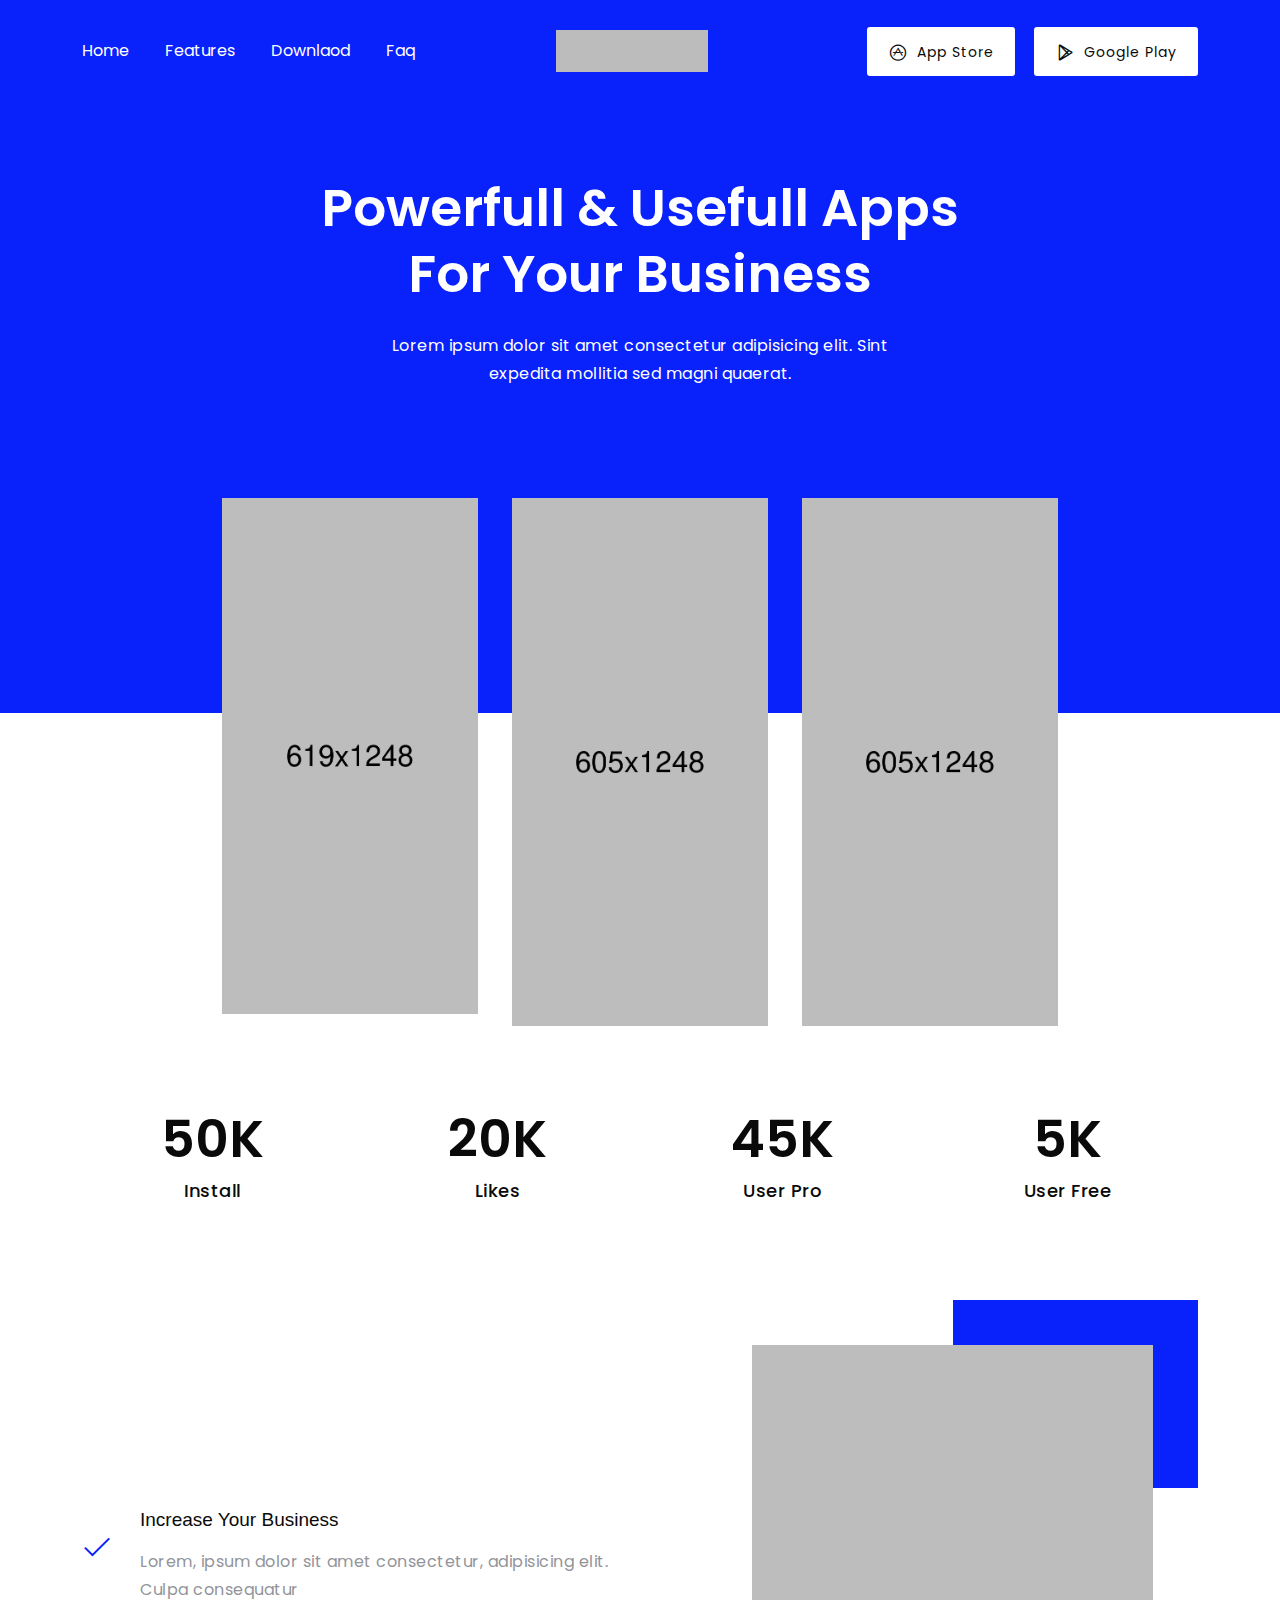
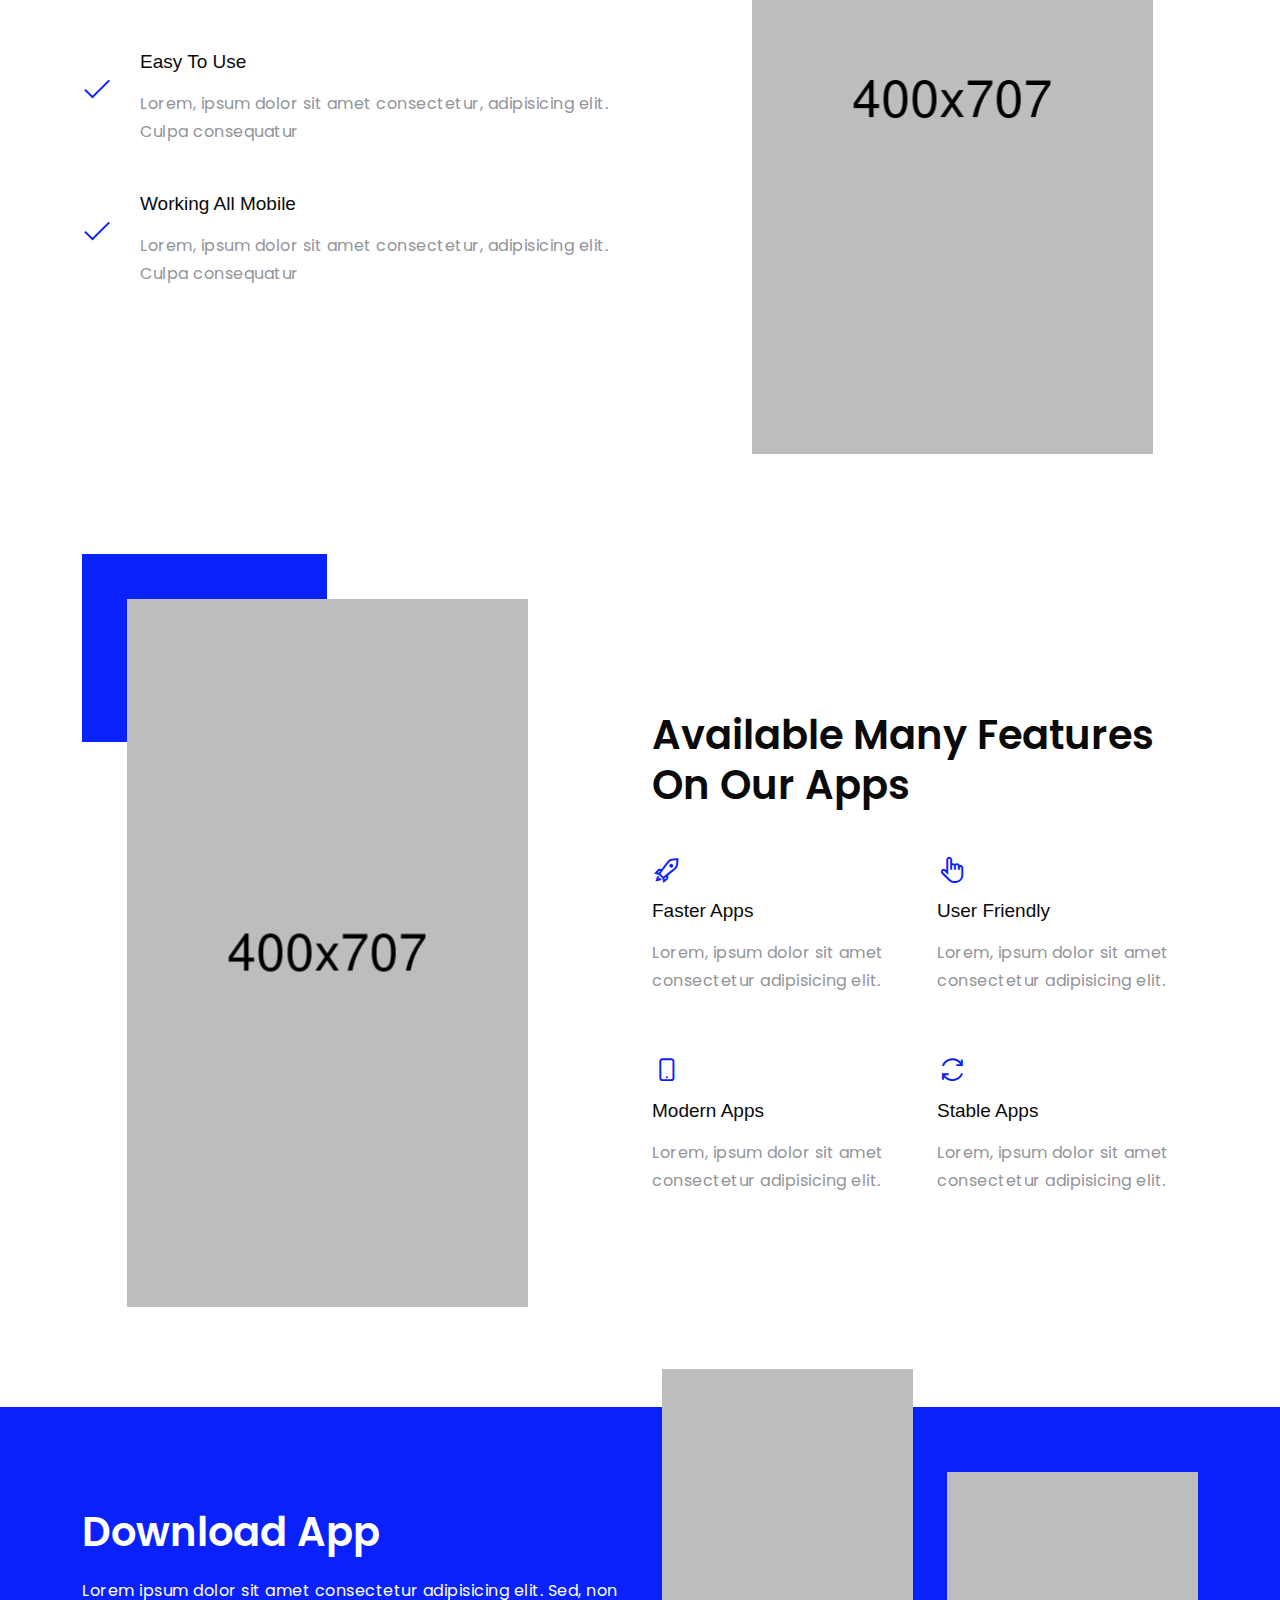
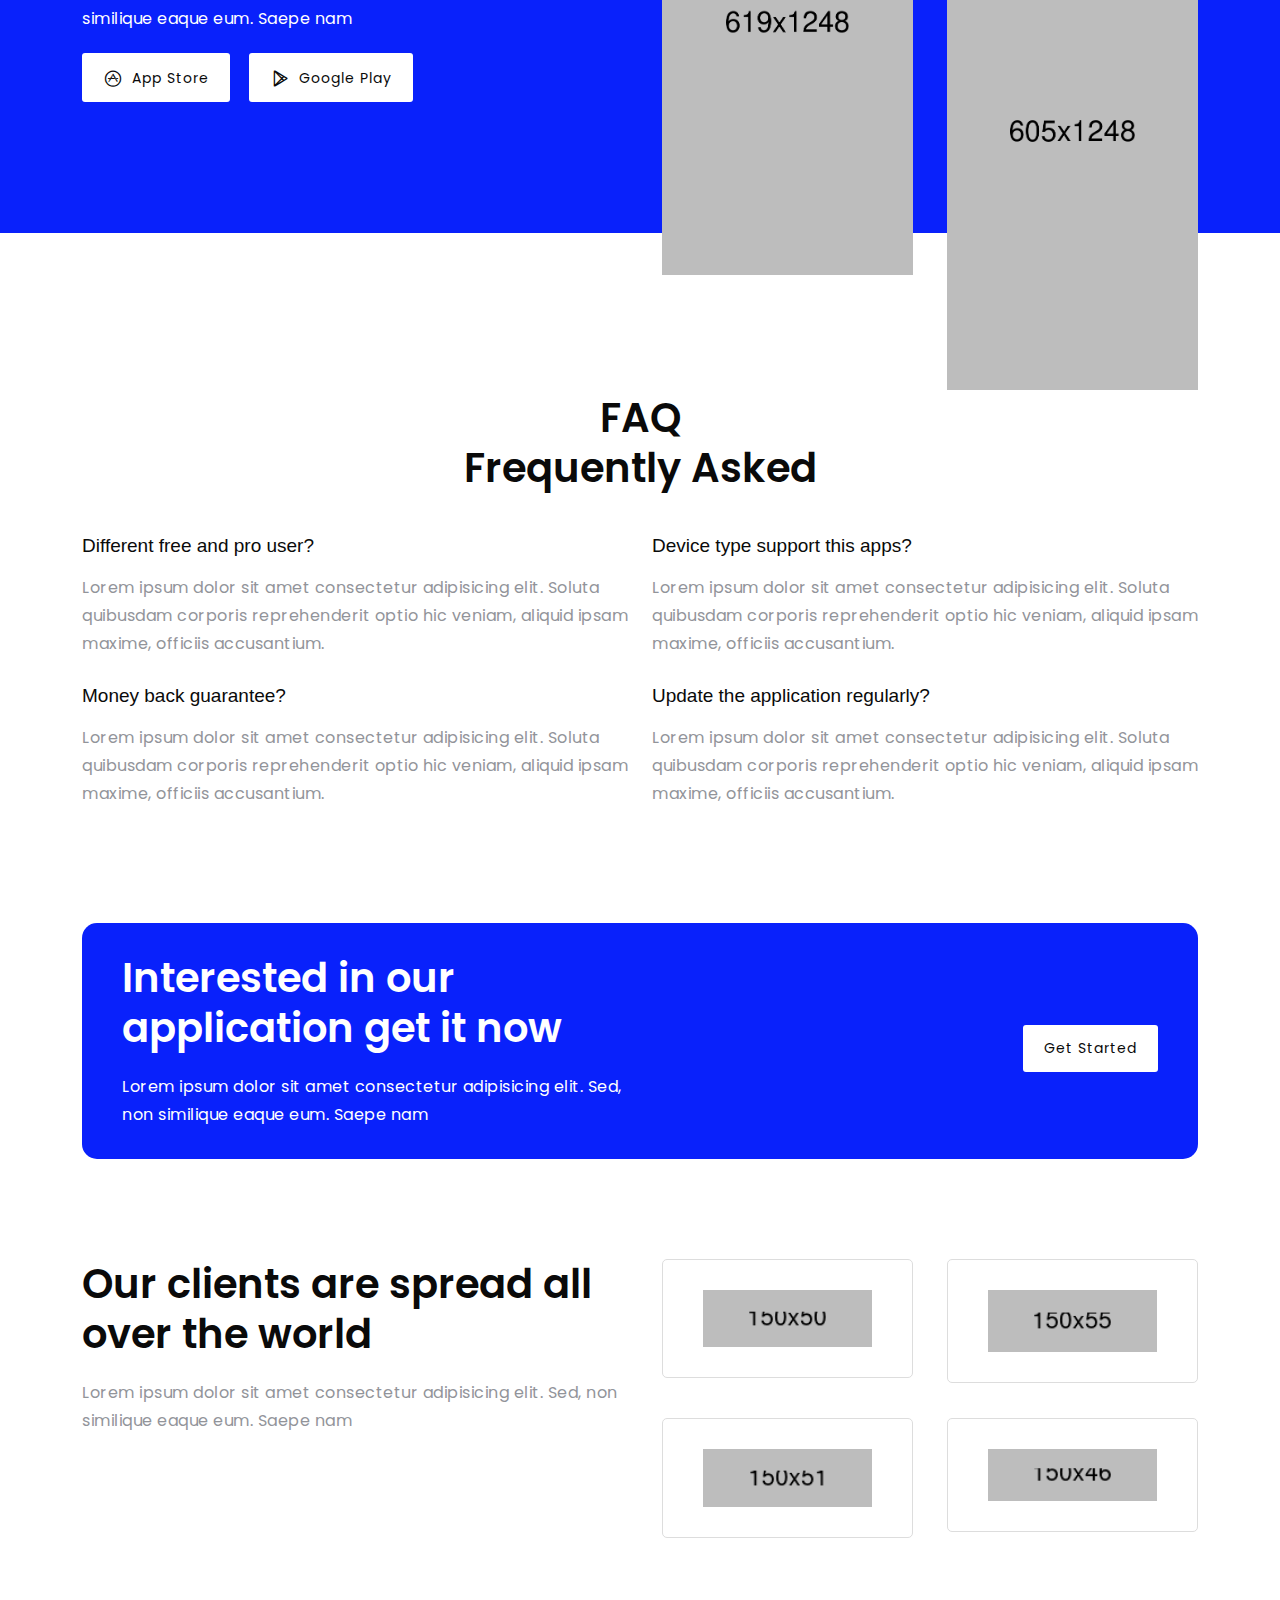
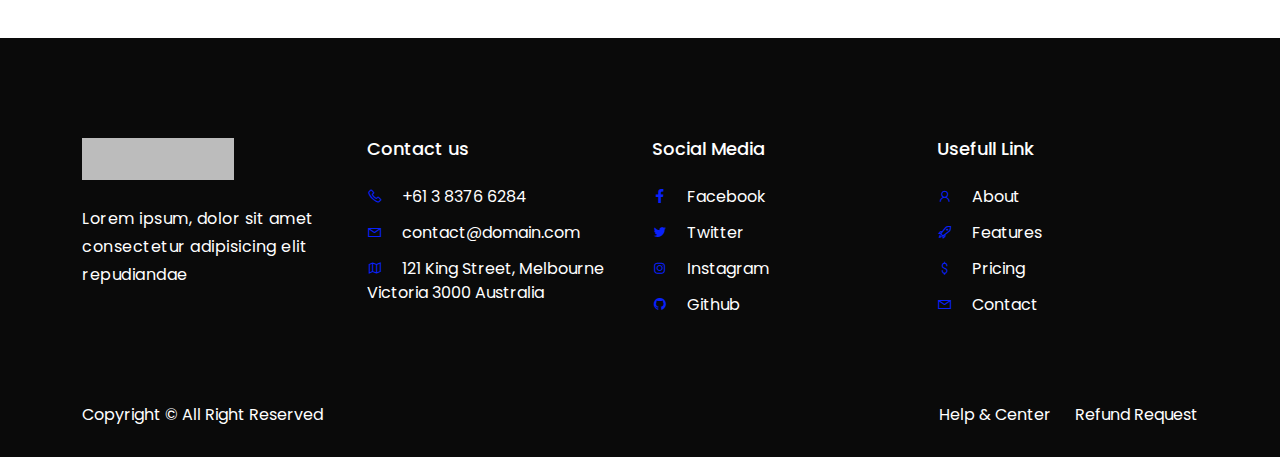
<file: public/GesApp/gesapp/index.html>
<!DOCTYPE html>
<html lang="zxx">
	<head>
		<meta charset="UTF-8">
		<meta name="viewport" content="width=device-width, initial-scale=1.0">
		<link rel="shortcut icon" href="img/favicon.png">
		<title>GesApp</title>
		<link rel="stylesheet" href="css/bootstrap.min.css">
		<link rel="stylesheet" href="css/line-awesome.min.css">
		<link rel="stylesheet" href="css/magnific-popup.css">
		<link rel="stylesheet" href="css/swiper.min.css">
		<link rel="stylesheet" href="css/style.css">
	</head>
	<body>
		
		<!-- loader -->
		<div class="loader">
	      	<div class="loading">
		        <div class="spinner-border aloader" role="status">
		      		<span class="sr-only"></span>
		    	</div>
		    </div>
	    </div>
		<!-- end loader -->


		<!-- navbar -->
		<div id="navbar" class="navbar navbar-expand-lg justify-content-center">
			<div class="container">

			    <div class="collapse navbar-collapse" id="navbarSupportedContent">
			    	<ul class="navbar-nav nav">
						<li class="nav-item"><a class="nav-link" href="#home">Home</a></li>
						<li class="nav-item"><a class="nav-link" href="#features">Features</a></li>
						<li class="nav-item"><a class="nav-link" href="#download">Downlaod</a></li>
						<li class="nav-item"><a class="nav-link" href="#faq">Faq</a></li>
					</ul>
			    </div>
			    <a href="#" class="navbar-brand"><img src="img/logo.png" alt=""></a>
				<button class="navbar-toggler" type="button" data-bs-toggle="collapse" data-bs-target="#navbarSupportedContent" aria-controls="navbarSupportedContent" aria-expanded="false" aria-label="Toggle navigation">
			        <i class="la la-bars"></i>
			    </button>
			    <ul class="button-navbar">
			    	<li><button class="button"><i class="lab la-app-store"></i>App Store</button></li>
			    	<li><button class="button"><i class="lab la-google-play"></i>Google Play</button></li>
			    </ul>
			</div>
		</div>
		<!-- end navbar -->


		<!-- intro -->
		<div id="home" class="intro">
			<div class="container">
				<div class="content">
					<h1>Powerfull & Usefull Apps</h1>
					<h1>For Your Business</h1>
					<p>Lorem ipsum dolor sit amet consectetur adipisicing elit. Sint expedita mollitia sed magni quaerat. </p>
				</div>
			</div>
		</div>
		<!-- end intro -->

		<!-- intro image -->
		<div class="intro-image">
			<div class="container">
				<div class="row">
					<div class="col-md">
						<img src="img/ss1.png" alt="">
					</div>
					<div class="col-md m-none">
						<img src="img/ss2.png" alt="">
					</div>
					<div class="col-md m-none">
						<img src="img/ss3.png" alt="">
					</div>
				</div>
			</div>
		</div>
		<!-- end intro image -->

		<!-- counter -->
		<div class="counter">
			<div class="container">
				<div class="row">
					<div class="col-md col-6">
						<h1>50K</h1>
						<p>Install</p>
					</div>
					<div class="col-md col-6">
						<h1>20K</h1>
						<p>Likes</p>
					</div>
					<div class="col-md col-6">
						<h1>45K</h1>
						<p>User Pro</p>
					</div>
					<div class="col-md col-6">
						<h1>5K</h1>
						<p>User Free</p>
					</div>
				</div>
			</div>
		</div>
		<!-- end counter -->

		<!-- features -->
		<div id="features" class="features">
			<div class="container">
				<div class="row align-items-center">
					<div class="col-md">
						<div class="content">
							<div class="icon">
								<i class="la la-check"></i>
							</div>
							<div class="text">
								<h5>Increase Your Business</h5>
								<p>Lorem, ipsum dolor sit amet consectetur, adipisicing elit. Culpa consequatur</p>
							</div>
						</div>
						<div class="content">
							<div class="icon">
								<i class="la la-check"></i>
							</div>
							<div class="text">
								<h5>Easy To Use</h5>
								<p>Lorem, ipsum dolor sit amet consectetur, adipisicing elit. Culpa consequatur</p>
							</div>
						</div>
						<div class="content">
							<div class="icon">
								<i class="la la-check"></i>
							</div>
							<div class="text">
								<h5>Working All Mobile</h5>
								<p>Lorem, ipsum dolor sit amet consectetur, adipisicing elit. Culpa consequatur</p>
							</div>
						</div>
					</div>
					<div class="col-md">
						<div class="content-image">
							<img src="img/features1.png" alt="">
						</div>
					</div>
				</div>
			</div>
		</div>
		<!-- end features -->

		<!-- features 02-->
		<div class="features02">
			<div class="container">
				<div class="row align-items-center">
					<div class="col-md">
						<div class="content-image">
							<img src="img/features2.png" alt="">
						</div>
					</div>
					<div class="col-md">
						<h2>Available Many Features On Our Apps</h2>
						<div class="row">
							<div class="col">
								<div class="content">
									<i class="la la-rocket"></i>
						            <h5>Faster Apps</h5>
						            <p>Lorem, ipsum dolor sit amet consectetur adipisicing elit.</p>
								</div>
							</div>
							<div class="col">
								<div class="content">
									<i class="la la-hand-pointer"></i>
						            <h5>User Friendly</h5>
						            <p>Lorem, ipsum dolor sit amet consectetur adipisicing elit.</p>
								</div>
							</div>
						</div>
						<div class="row">
							<div class="col">
								<div class="content">
									<i class="la la-mobile"></i>
						            <h5>Modern Apps</h5>
						            <p>Lorem, ipsum dolor sit amet consectetur adipisicing elit.</p>
								</div>
							</div>
							<div class="col">
								<div class="content">
									<i class="la la-sync"></i>
						            <h5>Stable Apps</h5>
						            <p>Lorem, ipsum dolor sit amet consectetur adipisicing elit.</p>
								</div>
							</div>
						</div>
					</div>
				</div>
			</div>
		</div>
		<!-- end features 02-->

		<!-- download -->
		<div id="download" class="download">
			<div class="container">
				<div class="row">
					<div class="col-md">
						<h2>Download App</h2>
						 <p>Lorem ipsum dolor sit amet consectetur adipisicing elit. Sed, non similique eaque eum. Saepe nam</p>
						 <ul>
					    	<li><button class="button"><i class="lab la-app-store"></i>App Store</button></li>
			    	<li><button class="button"><i class="lab la-google-play"></i>Google Play</button></li>
					    </ul>
					</div>
					<div class="col-md col-second">
						<div class="row">
							<div class="col">
								<img src="img/ss1.png" alt="" class="image1">
							</div>
							<div class="col">
								<img src="img/ss3.png" alt="" class="image2">
							</div>
						</div>
					</div>
				</div>
			</div>
		</div>
		<!-- end download -->

		<!-- faq -->
		<div id="faq" class="faq">
			<div class="container">
				<h2>FAQ</h2>
				<h2>Frequently Asked</h2>
				<div class="row top-row">
					<div class="col-md">
						<h5>Different free and pro user?</h5>
						<p>Lorem ipsum dolor sit amet consectetur adipisicing elit. Soluta quibusdam corporis reprehenderit optio hic veniam, aliquid ipsam maxime, officiis accusantium.</p>
					</div>
					<div class="col-md">
						<h5>Device type support this apps?</h5>
						<p>Lorem ipsum dolor sit amet consectetur adipisicing elit. Soluta quibusdam corporis reprehenderit optio hic veniam, aliquid ipsam maxime, officiis accusantium.</p>
					</div>
				</div>
				<div class="row">
					<div class="col-md">
						<h5>Money back guarantee?</h5>
						<p>Lorem ipsum dolor sit amet consectetur adipisicing elit. Soluta quibusdam corporis reprehenderit optio hic veniam, aliquid ipsam maxime, officiis accusantium.</p>
					</div>
					<div class="col-md">
						<h5>Update the application regularly?</h5>
						<p>Lorem ipsum dolor sit amet consectetur adipisicing elit. Soluta quibusdam corporis reprehenderit optio hic veniam, aliquid ipsam maxime, officiis accusantium.</p>
					</div>
				</div>
			</div>
		</div>
		<!-- end faq -->

		<!-- cta -->
		<div class="cta">
			<div class="container">
				<div class="content">
					<div class="row align-items-center">
						<div class="col-md">
							<h2>Interested in our application get it now</h2>
							<p>Lorem ipsum dolor sit amet consectetur adipisicing elit. Sed, non similique eaque eum. Saepe nam</p>
						</div>
						<div class="col-md">
							<div class="entry">
								<button class="button">Get Started</button>
							</div>
						</div>
					</div>
				</div>
			</div>
		</div>
		<!-- end cta -->

		<!-- clients -->
		<div id="clients" class="clients">
			<div class="container">
				<div class="row">
					<div class="col-md">
						<h2>Our clients are spread all over the world</h2>
						<p>Lorem ipsum dolor sit amet consectetur adipisicing elit. Sed, non similique eaque eum. Saepe nam</p>
					</div>
					<div class="col-md">
						<div class="row row-top">
							<div class="col">
								<div class="content">
									<img src="img/clients1.png" alt="">
								</div>
							</div>
							<div class="col">
								<div class="content">
									<img src="img/clients2.png" alt="">
								</div>
							</div>
						</div>
						<div class="row">
							<div class="col">
								<div class="content">
									<img src="img/clients3.png" alt="">
								</div>
							</div>
							<div class="col">
								<div class="content">
									<img src="img/clients4.png" alt="">
								</div>
							</div>
						</div>
					</div>
				</div>
			</div>
		</div>
		<!-- end clients -->

		<!-- footer -->
		<footer>
			<div class="content">
				<div class="container">
					<div class="row">
						<div class="col-md">
							<img src="img/logo.png" alt="">
							<p>Lorem ipsum, dolor sit amet consectetur adipisicing elit repudiandae</p>
						</div>
						<div class="col-md">
							<h6>Contact us</h6>
							<ul>
								<li><i class="la la-phone"></i>  +61 3 8376 6284 </li>
								<li><i class="la la-envelope"></i>  contact@domain.com </li>
								<li><i class="la la-map"></i>  121 King Street, Melbourne Victoria 3000 Australia </li>
							</ul>
						</div>
						<div class="col-md">
							<h6>Social Media</h6>
							<ul>
								<li><a href=""><i class="la la-facebook"></i> Facebook</a></li>
								<li><a href=""><i class="la la-twitter"></i> Twitter</a></li>
								<li><a href=""><i class="la la-instagram"></i> Instagram</a></li>
								<li><a href=""><i class="la la-github"></i> Github</a></li>
							</ul>
						</div>
						<div class="col-md">
							<h6>Usefull Link</h6>
							<ul>
								<li><a href=""><i class="la la-user"></i> About</a></li>
								<li><a href=""><i class="la la-rocket"></i> Features</a></li>
								<li><a href=""><i class="la la-dollar"></i> Pricing</a></li>
								<li><a href=""><i class="la la-envelope"></i> Contact</a></li>
							</ul>
						</div>
					</div>
				</div>
			</div>
		</footer>
		<!-- end footer -->

		<!-- footer copyright -->
		<div class="footer-cp">
			<div class="container">
				<div class="row">
					<div class="col-md col-12">
						 Copyright © All Right Reserved 
					</div>
					<div class="col-md col-12">
						<ul>
							<li><a href="">Help & Center</a></li>
							<li><a href="">Refund Request</a></li>
						</ul>
					</div>
				</div>
			</div>
		</div>
		<!-- end footer copyright -->


		<!-- script -->
		<script src="js/jquery.min.js"></script>
		<script src="js/bootstrap.bundle.min.js"></script>
		<script src="js/magnific-popup.min.js"></script>
		<script src="js/swiper.min.js"></script>
		<script src="js/main.js"></script>
		
		
	</body>
</html>
</file>
<file: public/GesApp/gesapp/css/style.css>
/*
Items Name : GesApp
Author : Ngetemplates
---------------------------------*/
/* ------------------------------
  Import Google Web Font
---------------------------------*/
@import url("https://fonts.googleapis.com/css?family=Poppins:400,500,600,700,800,900");
/* ------------------------------
  General
---------------------------------*/
body {
  margin: 0;
  padding: 0;
  font-size: 16px;
  font-family: 'Poppins', sans-serif;
  background: #ffffff;
  color: #92949a;
}

h1,
h2,
h3,
h4,
h5,
h6 {
  font-family: 'Poppins', sans-serif;
  padding: 0;
  margin: 0;
  color: #0a0a0a;
}

h1 {
  font-size: 52px;
  line-height: 66px;
  font-weight: 600;
  position: relative;
  color: #ffffff;
}

h2 {
  font-size: 40px;
  font-weight: 600;
  line-height: 50px;
}

h3 {
  font-size: 24px;
}

h4 {
  font-size: 22px;
}

h5 {
  font-size: 19px;
  font-weight: 500;
  line-height: 46px;
  font-family: 'Roboto', sans-serif;
}

h6 {
  font-size: 18px;
}

a {
  text-decoration: none;
  color: #464646;
}

a:hover {
  color: #bbb;
}

p {
  margin: 5px 0 15px;
  line-height: 28px;
  letter-spacing: 0.5px;
}

ul {
  padding: 0;
  margin: 0;
}
ul li {
  list-style: none;
}

img {
  width: 100%;
}

/* ------------------------------
  loader
---------------------------------*/
.loader {
  position: fixed;
  top: 0;
  left: 0;
  width: 100%;
  height: 100%;
  z-index: 9999;
  background-color: #f5f5f5;
}

.loader .loading {
  position: absolute;
  left: 50%;
  top: 50%;
  transform: translate(-50%, -50%);
}

.loader .loading .aloader {
  background: #f5f5f5;
  color: #0921fb;
}

/* ------------------------------
  button
---------------------------------*/
.button {
  padding: 12px 20px;
  background: #ffffff;
  color: #0a0a0a;
  font-size: 14px;
  letter-spacing: 1px;
  border-radius: 3px;
  border: 1px solid transparent;
  transition: 0.2s;
}

.btn-second {
  background: #0a0a0a;
  color: #ffffff;
}

.button:hover {
  background: #0921fb;
  color: #ffffff;
  border-color: #ffffff;
}

/* ------------------------------
  navbar
---------------------------------*/
.navbar {
  background: #0921fb;
  padding: 25px 0;
  position: fixed;
  width: 100%;
  z-index: 99;
  text-align: center;
}
.navbar .navbar-brand img {
  height: 42px;
  width: auto;
}
.navbar .navbar-brand:hover {
  color: #0a0a0a;
}
.navbar .navbar-toggler {
  padding: 0;
}
.navbar .navbar-toggler i {
  font-size: 32px;
  color: #fff;
}
.navbar .navbar-toggler:focus {
  box-shadow: none;
}
.navbar .navbar-collapse {
  position: relative;
  left: -18px;
  width: 40%;
  flex-grow: 0;
}
.navbar .navbar-nav li {
  padding: 0 10px;
}
.navbar .navbar-nav li a {
  color: #ffffff;
}
.navbar .navbar-nav li a:hover {
  color: #f5ad2c;
}
.navbar .navbar-nav li .button {
  color: #fff;
  margin-top: -3px;
  display: inline-block;
  margin-right: -15px;
}
.navbar .button-navbar {
  width: 40%;
  float: right;
  text-align: right;
}
.navbar .button-navbar li {
  display: inline-block;
  margin-left: 15px;
}
.navbar .button-navbar li i {
  font-size: 20px;
  margin-right: 8px;
  position: relative;
  top: 3px;
}

.navbar-fixed {
  box-shadow: 0 2px 2px 0 rgba(0, 0, 0, 0), 0 1px 5px 0 rgba(0, 0, 0, 0.12), 0 3px 1px -2px rgba(0, 0, 0, 0);
}

/* ------------------------------
 	section-title
---------------------------------*/
.title h5 {
  color: #0921fb;
  margin-bottom: 10px;
}
.title h2 {
  margin-bottom: 50px;
}

/* ------------------------------
  intro
---------------------------------*/
.intro {
  background: #0921fb;
  padding: 175px 0 310px;
  text-align: center;
}
.intro p {
  color: #ffffff;
  margin-top: 25px;
  padding: 0 25%;
}

.intro-image {
  padding: 0 16%;
  margin: -215px 0 0 0;
}
.intro-image img {
  padding: 0 5px;
}

/* ------------------------------
  counter
---------------------------------*/
.counter {
  text-align: center;
  padding: 80px 0;
}
.counter h1 {
  color: #0a0a0a;
}
.counter p {
  color: #0a0a0a;
  font-size: 18px;
  font-weight: 500;
}

/* ------------------------------
  features
---------------------------------*/
.features .content:first-child {
  margin-top: 65px;
}
.features .content {
  position: relative;
  margin: 20px 0;
}
.features .content .icon {
  float: left;
  margin-right: 28px;
}
.features .content .icon i {
  font-size: 30px;
  color: #0921fb;
  margin-top: 35px;
}
.features .content .text {
  overflow: hidden;
}
.features .content-image {
  background: url(../img/bgbox.png) right top no-repeat;
  background-size: 245px;
  text-align: right;
  padding-top: 45px;
  padding-right: 45px;
}
.features .content-image img {
  width: 80%;
}

.features02 {
  padding: 100px 0;
}
.features02 .content-image {
  background: url(../img/bgbox.png) left top no-repeat;
  background-size: 245px;
  text-align: left;
  padding-top: 45px;
  padding-left: 45px;
}
.features02 .content-image img {
  width: 80%;
}
.features02 h2 {
  margin-top: 60px;
}
.features02 .row .row {
  padding-top: 45px;
}
.features02 .content i {
  font-size: 30px;
  color: #0921fb;
}

/* ------------------------------
  download
---------------------------------*/
.download {
  background: #0921fb;
  height: 426px;
  color: #ffffff;
}
.download h2 {
  padding-top: 100px;
  color: #ffffff;
  margin-bottom: 20px;
}
.download ul {
  margin-top: 20px;
}
.download ul li {
  display: inline-block;
  margin-right: 15px;
}
.download ul li i {
  font-size: 20px;
  margin-right: 8px;
  position: relative;
  top: 3px;
}
.download .image1 {
  position: relative;
  top: -38px;
  padding-left: 10px;
}
.download .image2 {
  position: relative;
  bottom: -65px;
  padding-left: 10px;
}

/* ------------------------------
  faq	
---------------------------------*/
.faq {
  padding: 160px 0 100px;
}
.faq h2 {
  text-align: center;
}
.faq .top-row {
  margin-top: 30px;
}

/* ------------------------------
  cta
---------------------------------*/
.cta .content {
  padding: 30px 40px 15px;
  color: #fff;
  background: #0921fb;
  border-radius: 15px;
}
.cta .content h2 {
  color: #fff;
  margin-bottom: 20px;
}
.cta .entry {
  text-align: right;
}

/* ------------------------------
  clients
---------------------------------*/
.clients {
  padding-top: 100px;
  padding-bottom: 100px;
}
.clients h2 {
  margin-bottom: 20px;
}
.clients .content {
  border: 1px solid #ddd;
  padding: 30px 40px;
  margin-left: 10px;
  border-radius: 5px;
}
.clients .row-top {
  margin-bottom: 35px;
}

/* ------------------------------
  footer
---------------------------------*/
footer {
  background: #0a0a0a;
  color: #fff;
  padding: 100px 0 80px;
}
footer img {
  height: 42px;
  width: auto;
  margin-bottom: 20px;
}
footer h2 {
  color: #fff;
}
footer h6 {
  color: #fff;
}
footer ul {
  margin-top: 20px;
}
footer ul li {
  padding: 6px 0;
}
footer ul li i {
  color: #0921fb;
  margin-right: 15px;
}
footer ul li a {
  color: #fff;
}

.footer-cp {
  background: #0a0a0a;
  color: #fff;
  padding-bottom: 30px;
}
.footer-cp ul {
  text-align: right;
}
.footer-cp ul li {
  margin-left: 20px;
  display: inline-block;
}
.footer-cp ul li a {
  color: #fff;
}

/* ------------------------------
  responsive
---------------------------------*/
@media (max-width: 768px) {
  .navbar .button-navbar {
    width: 50%;
  }

  .navbar .navbar-collapse {
    position: absolute;
    top: 100px;
    background: #0921fb;
    width: 100%;
    right: 0;
    padding: 0 30px 30px;
    text-align: left;
    left: 0;
  }

  .navbar .navbar-toggler {
    padding: 0;
    right: -62px;
    position: relative;
  }

  .intro-image {
    padding: 0 8%;
  }

  .download ul li {
    margin-right: 6px;
  }
}
@media (max-width: 576px) {
  .container {
    padding: 0 20px;
  }

  .intro p {
    padding: 0 15px;
  }

  h1 {
    font-size: 36px;
    line-height: 48px;
  }

  .navbar .button-navbar {
    width: 0;
    display: none;
  }

  .navbar .navbar-toggler {
    right: 0;
  }

  .intro-image img {
    padding: 0 50px;
  }

  .m-none {
    display: none;
  }

  .download .col-second {
    margin-top: 115px;
  }

  .faq {
    margin-top: 500px;
  }

  .cta .entry {
    text-align: left;
    margin-top: 20px;
    margin-bottom: 30px;
  }

  footer ul {
    margin-bottom: 40px;
  }

  .footer-cp ul {
    text-align: left;
    margin-top: 10px;
  }
  .footer-cp ul li {
    margin-left: 0;
    margin-right: 20px;
  }

  footer {
    padding: 100px 0 0 0;
  }
}
@media (max-width: 360px) {
  .container {
    padding-left: 20px;
    padding-right: 20px;
  }

  .intro-image img {
    padding: 0;
  }

  .download ul li {
    padding-top: 12px;
  }

  .faq {
    margin-top: 400px;
  }
}
</file>
<file: public/GesApp/gesapp/css/line-awesome.min.css>
.la,.lab,.lad,.lal,.lar,.las{-moz-osx-font-smoothing:grayscale;-webkit-font-smoothing:antialiased;display:inline-block;font-style:normal;font-variant:normal;text-rendering:auto;line-height:1}.la-lg{font-size:1.33333em;line-height:.75em;vertical-align:-.0667em}.la-xs{font-size:.75em}.la-sm{font-size:.875em}.la-1x{font-size:1em}.la-2x{font-size:2em}.la-3x{font-size:3em}.la-4x{font-size:4em}.la-5x{font-size:5em}.la-6x{font-size:6em}.la-7x{font-size:7em}.la-8x{font-size:8em}.la-9x{font-size:9em}.la-10x{font-size:10em}.la-fw{text-align:center;width:1.25em}.la-ul{list-style-type:none;margin-left:2.5em;padding-left:0}.la-ul>li{position:relative}.la-li{left:-2em;position:absolute;text-align:center;width:2em;line-height:inherit}.la-border{border:solid .08em #eee;border-radius:.1em;padding:.2em .25em .15em}.la-pull-left{float:left}.la-pull-right{float:right}.la.la-pull-left,.lab.la-pull-left,.lal.la-pull-left,.lar.la-pull-left,.las.la-pull-left{margin-right:.3em}.la.la-pull-right,.lab.la-pull-right,.lal.la-pull-right,.lar.la-pull-right,.las.la-pull-right{margin-left:.3em}.la-spin{-webkit-animation:la-spin 2s infinite linear;animation:la-spin 2s infinite linear}.la-pulse{-webkit-animation:la-spin 1s infinite steps(8);animation:la-spin 1s infinite steps(8)}@-webkit-keyframes la-spin{0%{-webkit-transform:rotate(0);transform:rotate(0)}100%{-webkit-transform:rotate(360deg);transform:rotate(360deg)}}@keyframes la-spin{0%{-webkit-transform:rotate(0);transform:rotate(0)}100%{-webkit-transform:rotate(360deg);transform:rotate(360deg)}}.la-rotate-90{-webkit-transform:rotate(90deg);transform:rotate(90deg)}.la-rotate-180{-webkit-transform:rotate(180deg);transform:rotate(180deg)}.la-rotate-270{-webkit-transform:rotate(270deg);transform:rotate(270deg)}.la-flip-horizontal{-webkit-transform:scale(-1,1);transform:scale(-1,1)}.la-flip-vertical{-webkit-transform:scale(1,-1);transform:scale(1,-1)}.la-flip-both,.la-flip-horizontal.la-flip-vertical{-webkit-transform:scale(-1,-1);transform:scale(-1,-1)}:root .la-flip-both,:root .la-flip-horizontal,:root .la-flip-vertical,:root .la-rotate-180,:root .la-rotate-270,:root .la-rotate-90{-webkit-filter:none;filter:none}.la-stack{display:inline-block;height:2em;line-height:2em;position:relative;vertical-align:middle;width:2.5em}.la-stack-1x,.la-stack-2x{left:0;position:absolute;text-align:center;width:100%}.la-stack-1x{line-height:inherit}.la-stack-2x{font-size:2em}.la-inverse{color:#fff}.la-500px:before{content:"\f26e"}.la-accessible-icon:before{content:"\f368"}.la-accusoft:before{content:"\f369"}.la-acquisitions-incorporated:before{content:"\f6af"}.la-ad:before{content:"\f641"}.la-address-book:before{content:"\f2b9"}.la-address-card:before{content:"\f2bb"}.la-adjust:before{content:"\f042"}.la-adn:before{content:"\f170"}.la-adobe:before{content:"\f778"}.la-adversal:before{content:"\f36a"}.la-affiliatetheme:before{content:"\f36b"}.la-air-freshener:before{content:"\f5d0"}.la-airbnb:before{content:"\f834"}.la-algolia:before{content:"\f36c"}.la-align-center:before{content:"\f037"}.la-align-justify:before{content:"\f039"}.la-align-left:before{content:"\f036"}.la-align-right:before{content:"\f038"}.la-alipay:before{content:"\f642"}.la-allergies:before{content:"\f461"}.la-amazon:before{content:"\f270"}.la-amazon-pay:before{content:"\f42c"}.la-ambulance:before{content:"\f0f9"}.la-american-sign-language-interpreting:before{content:"\f2a3"}.la-amilia:before{content:"\f36d"}.la-anchor:before{content:"\f13d"}.la-android:before{content:"\f17b"}.la-angellist:before{content:"\f209"}.la-angle-double-down:before{content:"\f103"}.la-angle-double-left:before{content:"\f100"}.la-angle-double-right:before{content:"\f101"}.la-angle-double-up:before{content:"\f102"}.la-angle-down:before{content:"\f107"}.la-angle-left:before{content:"\f104"}.la-angle-right:before{content:"\f105"}.la-angle-up:before{content:"\f106"}.la-angry:before{content:"\f556"}.la-angrycreative:before{content:"\f36e"}.la-angular:before{content:"\f420"}.la-ankh:before{content:"\f644"}.la-app-store:before{content:"\f36f"}.la-app-store-ios:before{content:"\f370"}.la-apper:before{content:"\f371"}.la-apple:before{content:"\f179"}.la-apple-alt:before{content:"\f5d1"}.la-apple-pay:before{content:"\f415"}.la-archive:before{content:"\f187"}.la-archway:before{content:"\f557"}.la-arrow-alt-circle-down:before{content:"\f358"}.la-arrow-alt-circle-left:before{content:"\f359"}.la-arrow-alt-circle-right:before{content:"\f35a"}.la-arrow-alt-circle-up:before{content:"\f35b"}.la-arrow-circle-down:before{content:"\f0ab"}.la-arrow-circle-left:before{content:"\f0a8"}.la-arrow-circle-right:before{content:"\f0a9"}.la-arrow-circle-up:before{content:"\f0aa"}.la-arrow-down:before{content:"\f063"}.la-arrow-left:before{content:"\f060"}.la-arrow-right:before{content:"\f061"}.la-arrow-up:before{content:"\f062"}.la-arrows-alt:before{content:"\f0b2"}.la-arrows-alt-h:before{content:"\f337"}.la-arrows-alt-v:before{content:"\f338"}.la-artstation:before{content:"\f77a"}.la-assistive-listening-systems:before{content:"\f2a2"}.la-asterisk:before{content:"\f069"}.la-asymmetrik:before{content:"\f372"}.la-at:before{content:"\f1fa"}.la-atlas:before{content:"\f558"}.la-atlassian:before{content:"\f77b"}.la-atom:before{content:"\f5d2"}.la-audible:before{content:"\f373"}.la-audio-description:before{content:"\f29e"}.la-autoprefixer:before{content:"\f41c"}.la-avianex:before{content:"\f374"}.la-aviato:before{content:"\f421"}.la-award:before{content:"\f559"}.la-aws:before{content:"\f375"}.la-baby:before{content:"\f77c"}.la-baby-carriage:before{content:"\f77d"}.la-backspace:before{content:"\f55a"}.la-backward:before{content:"\f04a"}.la-bacon:before{content:"\f7e5"}.la-balance-scale:before{content:"\f24e"}.la-balance-scale-left:before{content:"\f515"}.la-balance-scale-right:before{content:"\f516"}.la-ban:before{content:"\f05e"}.la-band-aid:before{content:"\f462"}.la-bandcamp:before{content:"\f2d5"}.la-barcode:before{content:"\f02a"}.la-bars:before{content:"\f0c9"}.la-baseball-ball:before{content:"\f433"}.la-basketball-ball:before{content:"\f434"}.la-bath:before{content:"\f2cd"}.la-battery-empty:before{content:"\f244"}.la-battery-full:before{content:"\f240"}.la-battery-half:before{content:"\f242"}.la-battery-quarter:before{content:"\f243"}.la-battery-three-quarters:before{content:"\f241"}.la-battle-net:before{content:"\f835"}.la-bed:before{content:"\f236"}.la-beer:before{content:"\f0fc"}.la-behance:before{content:"\f1b4"}.la-behance-square:before{content:"\f1b5"}.la-bell:before{content:"\f0f3"}.la-bell-slash:before{content:"\f1f6"}.la-bezier-curve:before{content:"\f55b"}.la-bible:before{content:"\f647"}.la-bicycle:before{content:"\f206"}.la-biking:before{content:"\f84a"}.la-bimobject:before{content:"\f378"}.la-binoculars:before{content:"\f1e5"}.la-biohazard:before{content:"\f780"}.la-birthday-cake:before{content:"\f1fd"}.la-bitbucket:before{content:"\f171"}.la-bitcoin:before{content:"\f379"}.la-bity:before{content:"\f37a"}.la-black-tie:before{content:"\f27e"}.la-blackberry:before{content:"\f37b"}.la-blender:before{content:"\f517"}.la-blender-phone:before{content:"\f6b6"}.la-blind:before{content:"\f29d"}.la-blog:before{content:"\f781"}.la-blogger:before{content:"\f37c"}.la-blogger-b:before{content:"\f37d"}.la-bluetooth:before{content:"\f293"}.la-bluetooth-b:before{content:"\f294"}.la-bold:before{content:"\f032"}.la-bolt:before{content:"\f0e7"}.la-bomb:before{content:"\f1e2"}.la-bone:before{content:"\f5d7"}.la-bong:before{content:"\f55c"}.la-book:before{content:"\f02d"}.la-book-dead:before{content:"\f6b7"}.la-book-medical:before{content:"\f7e6"}.la-book-open:before{content:"\f518"}.la-book-reader:before{content:"\f5da"}.la-bookmark:before{content:"\f02e"}.la-bootstrap:before{content:"\f836"}.la-border-all:before{content:"\f84c"}.la-border-none:before{content:"\f850"}.la-border-style:before{content:"\f853"}.la-bowling-ball:before{content:"\f436"}.la-box:before{content:"\f466"}.la-box-open:before{content:"\f49e"}.la-boxes:before{content:"\f468"}.la-braille:before{content:"\f2a1"}.la-brain:before{content:"\f5dc"}.la-bread-slice:before{content:"\f7ec"}.la-briefcase:before{content:"\f0b1"}.la-briefcase-medical:before{content:"\f469"}.la-broadcast-tower:before{content:"\f519"}.la-broom:before{content:"\f51a"}.la-brush:before{content:"\f55d"}.la-btc:before{content:"\f15a"}.la-buffer:before{content:"\f837"}.la-bug:before{content:"\f188"}.la-building:before{content:"\f1ad"}.la-bullhorn:before{content:"\f0a1"}.la-bullseye:before{content:"\f140"}.la-burn:before{content:"\f46a"}.la-buromobelexperte:before{content:"\f37f"}.la-bus:before{content:"\f207"}.la-bus-alt:before{content:"\f55e"}.la-business-time:before{content:"\f64a"}.la-buy-n-large:before{content:"\f8a6"}.la-buysellads:before{content:"\f20d"}.la-calculator:before{content:"\f1ec"}.la-calendar:before{content:"\f133"}.la-calendar-alt:before{content:"\f073"}.la-calendar-check:before{content:"\f274"}.la-calendar-day:before{content:"\f783"}.la-calendar-minus:before{content:"\f272"}.la-calendar-plus:before{content:"\f271"}.la-calendar-times:before{content:"\f273"}.la-calendar-week:before{content:"\f784"}.la-camera:before{content:"\f030"}.la-camera-retro:before{content:"\f083"}.la-campground:before{content:"\f6bb"}.la-canadian-maple-leaf:before{content:"\f785"}.la-candy-cane:before{content:"\f786"}.la-cannabis:before{content:"\f55f"}.la-capsules:before{content:"\f46b"}.la-car:before{content:"\f1b9"}.la-car-alt:before{content:"\f5de"}.la-car-battery:before{content:"\f5df"}.la-car-crash:before{content:"\f5e1"}.la-car-side:before{content:"\f5e4"}.la-caret-down:before{content:"\f0d7"}.la-caret-left:before{content:"\f0d9"}.la-caret-right:before{content:"\f0da"}.la-caret-square-down:before{content:"\f150"}.la-caret-square-left:before{content:"\f191"}.la-caret-square-right:before{content:"\f152"}.la-caret-square-up:before{content:"\f151"}.la-caret-up:before{content:"\f0d8"}.la-carrot:before{content:"\f787"}.la-cart-arrow-down:before{content:"\f218"}.la-cart-plus:before{content:"\f217"}.la-cash-register:before{content:"\f788"}.la-cat:before{content:"\f6be"}.la-cc-amazon-pay:before{content:"\f42d"}.la-cc-amex:before{content:"\f1f3"}.la-cc-apple-pay:before{content:"\f416"}.la-cc-diners-club:before{content:"\f24c"}.la-cc-discover:before{content:"\f1f2"}.la-cc-jcb:before{content:"\f24b"}.la-cc-mastercard:before{content:"\f1f1"}.la-cc-paypal:before{content:"\f1f4"}.la-cc-stripe:before{content:"\f1f5"}.la-cc-visa:before{content:"\f1f0"}.la-centercode:before{content:"\f380"}.la-centos:before{content:"\f789"}.la-certificate:before{content:"\f0a3"}.la-chair:before{content:"\f6c0"}.la-chalkboard:before{content:"\f51b"}.la-chalkboard-teacher:before{content:"\f51c"}.la-charging-station:before{content:"\f5e7"}.la-chart-area:before{content:"\f1fe"}.la-chart-bar:before{content:"\f080"}.la-chart-line:before{content:"\f201"}.la-chart-pie:before{content:"\f200"}.la-check:before{content:"\f00c"}.la-check-circle:before{content:"\f058"}.la-check-double:before{content:"\f560"}.la-check-square:before{content:"\f14a"}.la-cheese:before{content:"\f7ef"}.la-chess:before{content:"\f439"}.la-chess-bishop:before{content:"\f43a"}.la-chess-board:before{content:"\f43c"}.la-chess-king:before{content:"\f43f"}.la-chess-knight:before{content:"\f441"}.la-chess-pawn:before{content:"\f443"}.la-chess-queen:before{content:"\f445"}.la-chess-rook:before{content:"\f447"}.la-chevron-circle-down:before{content:"\f13a"}.la-chevron-circle-left:before{content:"\f137"}.la-chevron-circle-right:before{content:"\f138"}.la-chevron-circle-up:before{content:"\f139"}.la-chevron-down:before{content:"\f078"}.la-chevron-left:before{content:"\f053"}.la-chevron-right:before{content:"\f054"}.la-chevron-up:before{content:"\f077"}.la-child:before{content:"\f1ae"}.la-chrome:before{content:"\f268"}.la-chromecast:before{content:"\f838"}.la-church:before{content:"\f51d"}.la-circle:before{content:"\f111"}.la-circle-notch:before{content:"\f1ce"}.la-city:before{content:"\f64f"}.la-clinic-medical:before{content:"\f7f2"}.la-clipboard:before{content:"\f328"}.la-clipboard-check:before{content:"\f46c"}.la-clipboard-list:before{content:"\f46d"}.la-clock:before{content:"\f017"}.la-clone:before{content:"\f24d"}.la-closed-captioning:before{content:"\f20a"}.la-cloud:before{content:"\f0c2"}.la-cloud-download-alt:before{content:"\f381"}.la-cloud-meatball:before{content:"\f73b"}.la-cloud-moon:before{content:"\f6c3"}.la-cloud-moon-rain:before{content:"\f73c"}.la-cloud-rain:before{content:"\f73d"}.la-cloud-showers-heavy:before{content:"\f740"}.la-cloud-sun:before{content:"\f6c4"}.la-cloud-sun-rain:before{content:"\f743"}.la-cloud-upload-alt:before{content:"\f382"}.la-cloudscale:before{content:"\f383"}.la-cloudsmith:before{content:"\f384"}.la-cloudversify:before{content:"\f385"}.la-cocktail:before{content:"\f561"}.la-code:before{content:"\f121"}.la-code-branch:before{content:"\f126"}.la-codepen:before{content:"\f1cb"}.la-codiepie:before{content:"\f284"}.la-coffee:before{content:"\f0f4"}.la-cog:before{content:"\f013"}.la-cogs:before{content:"\f085"}.la-coins:before{content:"\f51e"}.la-columns:before{content:"\f0db"}.la-comment:before{content:"\f075"}.la-comment-alt:before{content:"\f27a"}.la-comment-dollar:before{content:"\f651"}.la-comment-dots:before{content:"\f4ad"}.la-comment-medical:before{content:"\f7f5"}.la-comment-slash:before{content:"\f4b3"}.la-comments:before{content:"\f086"}.la-comments-dollar:before{content:"\f653"}.la-compact-disc:before{content:"\f51f"}.la-compass:before{content:"\f14e"}.la-compress:before{content:"\f066"}.la-compress-arrows-alt:before{content:"\f78c"}.la-concierge-bell:before{content:"\f562"}.la-confluence:before{content:"\f78d"}.la-connectdevelop:before{content:"\f20e"}.la-contao:before{content:"\f26d"}.la-cookie:before{content:"\f563"}.la-cookie-bite:before{content:"\f564"}.la-copy:before{content:"\f0c5"}.la-copyright:before{content:"\f1f9"}.la-cotton-bureau:before{content:"\f89e"}.la-couch:before{content:"\f4b8"}.la-cpanel:before{content:"\f388"}.la-creative-commons:before{content:"\f25e"}.la-creative-commons-by:before{content:"\f4e7"}.la-creative-commons-nc:before{content:"\f4e8"}.la-creative-commons-nc-eu:before{content:"\f4e9"}.la-creative-commons-nc-jp:before{content:"\f4ea"}.la-creative-commons-nd:before{content:"\f4eb"}.la-creative-commons-pd:before{content:"\f4ec"}.la-creative-commons-pd-alt:before{content:"\f4ed"}.la-creative-commons-remix:before{content:"\f4ee"}.la-creative-commons-sa:before{content:"\f4ef"}.la-creative-commons-sampling:before{content:"\f4f0"}.la-creative-commons-sampling-plus:before{content:"\f4f1"}.la-creative-commons-share:before{content:"\f4f2"}.la-creative-commons-zero:before{content:"\f4f3"}.la-credit-card:before{content:"\f09d"}.la-critical-role:before{content:"\f6c9"}.la-crop:before{content:"\f125"}.la-crop-alt:before{content:"\f565"}.la-cross:before{content:"\f654"}.la-crosshairs:before{content:"\f05b"}.la-crow:before{content:"\f520"}.la-crown:before{content:"\f521"}.la-crutch:before{content:"\f7f7"}.la-css3:before{content:"\f13c"}.la-css3-alt:before{content:"\f38b"}.la-cube:before{content:"\f1b2"}.la-cubes:before{content:"\f1b3"}.la-cut:before{content:"\f0c4"}.la-cuttlefish:before{content:"\f38c"}.la-d-and-d:before{content:"\f38d"}.la-d-and-d-beyond:before{content:"\f6ca"}.la-dashcube:before{content:"\f210"}.la-database:before{content:"\f1c0"}.la-deaf:before{content:"\f2a4"}.la-delicious:before{content:"\f1a5"}.la-democrat:before{content:"\f747"}.la-deploydog:before{content:"\f38e"}.la-deskpro:before{content:"\f38f"}.la-desktop:before{content:"\f108"}.la-dev:before{content:"\f6cc"}.la-deviantart:before{content:"\f1bd"}.la-dharmachakra:before{content:"\f655"}.la-dhl:before{content:"\f790"}.la-diagnoses:before{content:"\f470"}.la-diaspora:before{content:"\f791"}.la-dice:before{content:"\f522"}.la-dice-d20:before{content:"\f6cf"}.la-dice-d6:before{content:"\f6d1"}.la-dice-five:before{content:"\f523"}.la-dice-four:before{content:"\f524"}.la-dice-one:before{content:"\f525"}.la-dice-six:before{content:"\f526"}.la-dice-three:before{content:"\f527"}.la-dice-two:before{content:"\f528"}.la-digg:before{content:"\f1a6"}.la-digital-ocean:before{content:"\f391"}.la-digital-tachograph:before{content:"\f566"}.la-directions:before{content:"\f5eb"}.la-discord:before{content:"\f392"}.la-discourse:before{content:"\f393"}.la-divide:before{content:"\f529"}.la-dizzy:before{content:"\f567"}.la-dna:before{content:"\f471"}.la-dochub:before{content:"\f394"}.la-docker:before{content:"\f395"}.la-dog:before{content:"\f6d3"}.la-dollar-sign:before{content:"\f155"}.la-dolly:before{content:"\f472"}.la-dolly-flatbed:before{content:"\f474"}.la-donate:before{content:"\f4b9"}.la-door-closed:before{content:"\f52a"}.la-door-open:before{content:"\f52b"}.la-dot-circle:before{content:"\f192"}.la-dove:before{content:"\f4ba"}.la-download:before{content:"\f019"}.la-draft2digital:before{content:"\f396"}.la-drafting-compass:before{content:"\f568"}.la-dragon:before{content:"\f6d5"}.la-draw-polygon:before{content:"\f5ee"}.la-dribbble:before{content:"\f17d"}.la-dribbble-square:before{content:"\f397"}.la-dropbox:before{content:"\f16b"}.la-drum:before{content:"\f569"}.la-drum-steelpan:before{content:"\f56a"}.la-drumstick-bite:before{content:"\f6d7"}.la-drupal:before{content:"\f1a9"}.la-dumbbell:before{content:"\f44b"}.la-dumpster:before{content:"\f793"}.la-dumpster-fire:before{content:"\f794"}.la-dungeon:before{content:"\f6d9"}.la-dyalog:before{content:"\f399"}.la-earlybirds:before{content:"\f39a"}.la-ebay:before{content:"\f4f4"}.la-edge:before{content:"\f282"}.la-edit:before{content:"\f044"}.la-egg:before{content:"\f7fb"}.la-eject:before{content:"\f052"}.la-elementor:before{content:"\f430"}.la-ellipsis-h:before{content:"\f141"}.la-ellipsis-v:before{content:"\f142"}.la-ello:before{content:"\f5f1"}.la-ember:before{content:"\f423"}.la-empire:before{content:"\f1d1"}.la-envelope:before{content:"\f0e0"}.la-envelope-open:before{content:"\f2b6"}.la-envelope-open-text:before{content:"\f658"}.la-envelope-square:before{content:"\f199"}.la-envira:before{content:"\f299"}.la-equals:before{content:"\f52c"}.la-eraser:before{content:"\f12d"}.la-erlang:before{content:"\f39d"}.la-ethereum:before{content:"\f42e"}.la-ethernet:before{content:"\f796"}.la-etsy:before{content:"\f2d7"}.la-euro-sign:before{content:"\f153"}.la-evernote:before{content:"\f839"}.la-exchange-alt:before{content:"\f362"}.la-exclamation:before{content:"\f12a"}.la-exclamation-circle:before{content:"\f06a"}.la-exclamation-triangle:before{content:"\f071"}.la-expand:before{content:"\f065"}.la-expand-arrows-alt:before{content:"\f31e"}.la-expeditedssl:before{content:"\f23e"}.la-external-link-alt:before{content:"\f35d"}.la-external-link-square-alt:before{content:"\f360"}.la-eye:before{content:"\f06e"}.la-eye-dropper:before{content:"\f1fb"}.la-eye-slash:before{content:"\f070"}.la-facebook:before{content:"\f09a"}.la-facebook-f:before{content:"\f39e"}.la-facebook-messenger:before{content:"\f39f"}.la-facebook-square:before{content:"\f082"}.la-fan:before{content:"\f863"}.la-fantasy-flight-games:before{content:"\f6dc"}.la-fast-backward:before{content:"\f049"}.la-fast-forward:before{content:"\f050"}.la-fax:before{content:"\f1ac"}.la-feather:before{content:"\f52d"}.la-feather-alt:before{content:"\f56b"}.la-fedex:before{content:"\f797"}.la-fedora:before{content:"\f798"}.la-female:before{content:"\f182"}.la-fighter-jet:before{content:"\f0fb"}.la-figma:before{content:"\f799"}.la-file:before{content:"\f15b"}.la-file-alt:before{content:"\f15c"}.la-file-archive:before{content:"\f1c6"}.la-file-audio:before{content:"\f1c7"}.la-file-code:before{content:"\f1c9"}.la-file-contract:before{content:"\f56c"}.la-file-csv:before{content:"\f6dd"}.la-file-download:before{content:"\f56d"}.la-file-excel:before{content:"\f1c3"}.la-file-export:before{content:"\f56e"}.la-file-image:before{content:"\f1c5"}.la-file-import:before{content:"\f56f"}.la-file-invoice:before{content:"\f570"}.la-file-invoice-dollar:before{content:"\f571"}.la-file-medical:before{content:"\f477"}.la-file-medical-alt:before{content:"\f478"}.la-file-pdf:before{content:"\f1c1"}.la-file-powerpoint:before{content:"\f1c4"}.la-file-prescription:before{content:"\f572"}.la-file-signature:before{content:"\f573"}.la-file-upload:before{content:"\f574"}.la-file-video:before{content:"\f1c8"}.la-file-word:before{content:"\f1c2"}.la-fill:before{content:"\f575"}.la-fill-drip:before{content:"\f576"}.la-film:before{content:"\f008"}.la-filter:before{content:"\f0b0"}.la-fingerprint:before{content:"\f577"}.la-fire:before{content:"\f06d"}.la-fire-alt:before{content:"\f7e4"}.la-fire-extinguisher:before{content:"\f134"}.la-firefox:before{content:"\f269"}.la-first-aid:before{content:"\f479"}.la-first-order:before{content:"\f2b0"}.la-first-order-alt:before{content:"\f50a"}.la-firstdraft:before{content:"\f3a1"}.la-fish:before{content:"\f578"}.la-fist-raised:before{content:"\f6de"}.la-flag:before{content:"\f024"}.la-flag-checkered:before{content:"\f11e"}.la-flag-usa:before{content:"\f74d"}.la-flask:before{content:"\f0c3"}.la-flickr:before{content:"\f16e"}.la-flipboard:before{content:"\f44d"}.la-flushed:before{content:"\f579"}.la-fly:before{content:"\f417"}.la-folder:before{content:"\f07b"}.la-folder-minus:before{content:"\f65d"}.la-folder-open:before{content:"\f07c"}.la-folder-plus:before{content:"\f65e"}.la-font:before{content:"\f031"}.la-font-awesome:before{content:"\f2b4"}.la-font-awesome-alt:before{content:"\f35c"}.la-font-awesome-flag:before{content:"\f425"}.la-font-awesome-logo-full:before{content:"\f4e6"}.la-fonticons:before{content:"\f280"}.la-fonticons-fi:before{content:"\f3a2"}.la-football-ball:before{content:"\f44e"}.la-fort-awesome:before{content:"\f286"}.la-fort-awesome-alt:before{content:"\f3a3"}.la-forumbee:before{content:"\f211"}.la-forward:before{content:"\f04e"}.la-foursquare:before{content:"\f180"}.la-free-code-camp:before{content:"\f2c5"}.la-freebsd:before{content:"\f3a4"}.la-frog:before{content:"\f52e"}.la-frown:before{content:"\f119"}.la-frown-open:before{content:"\f57a"}.la-fulcrum:before{content:"\f50b"}.la-funnel-dollar:before{content:"\f662"}.la-futbol:before{content:"\f1e3"}.la-galactic-republic:before{content:"\f50c"}.la-galactic-senate:before{content:"\f50d"}.la-gamepad:before{content:"\f11b"}.la-gas-pump:before{content:"\f52f"}.la-gavel:before{content:"\f0e3"}.la-gem:before{content:"\f3a5"}.la-genderless:before{content:"\f22d"}.la-get-pocket:before{content:"\f265"}.la-gg:before{content:"\f260"}.la-gg-circle:before{content:"\f261"}.la-ghost:before{content:"\f6e2"}.la-gift:before{content:"\f06b"}.la-gifts:before{content:"\f79c"}.la-git:before{content:"\f1d3"}.la-git-alt:before{content:"\f841"}.la-git-square:before{content:"\f1d2"}.la-github:before{content:"\f09b"}.la-github-alt:before{content:"\f113"}.la-github-square:before{content:"\f092"}.la-gitkraken:before{content:"\f3a6"}.la-gitlab:before{content:"\f296"}.la-gitter:before{content:"\f426"}.la-glass-cheers:before{content:"\f79f"}.la-glass-martini:before{content:"\f000"}.la-glass-martini-alt:before{content:"\f57b"}.la-glass-whiskey:before{content:"\f7a0"}.la-glasses:before{content:"\f530"}.la-glide:before{content:"\f2a5"}.la-glide-g:before{content:"\f2a6"}.la-globe:before{content:"\f0ac"}.la-globe-africa:before{content:"\f57c"}.la-globe-americas:before{content:"\f57d"}.la-globe-asia:before{content:"\f57e"}.la-globe-europe:before{content:"\f7a2"}.la-gofore:before{content:"\f3a7"}.la-golf-ball:before{content:"\f450"}.la-goodreads:before{content:"\f3a8"}.la-goodreads-g:before{content:"\f3a9"}.la-google:before{content:"\f1a0"}.la-google-drive:before{content:"\f3aa"}.la-google-play:before{content:"\f3ab"}.la-google-plus:before{content:"\f2b3"}.la-google-plus-g:before{content:"\f0d5"}.la-google-plus-square:before{content:"\f0d4"}.la-google-wallet:before{content:"\f1ee"}.la-gopuram:before{content:"\f664"}.la-graduation-cap:before{content:"\f19d"}.la-gratipay:before{content:"\f184"}.la-grav:before{content:"\f2d6"}.la-greater-than:before{content:"\f531"}.la-greater-than-equal:before{content:"\f532"}.la-grimace:before{content:"\f57f"}.la-grin:before{content:"\f580"}.la-grin-alt:before{content:"\f581"}.la-grin-beam:before{content:"\f582"}.la-grin-beam-sweat:before{content:"\f583"}.la-grin-hearts:before{content:"\f584"}.la-grin-squint:before{content:"\f585"}.la-grin-squint-tears:before{content:"\f586"}.la-grin-stars:before{content:"\f587"}.la-grin-tears:before{content:"\f588"}.la-grin-tongue:before{content:"\f589"}.la-grin-tongue-squint:before{content:"\f58a"}.la-grin-tongue-wink:before{content:"\f58b"}.la-grin-wink:before{content:"\f58c"}.la-grip-horizontal:before{content:"\f58d"}.la-grip-lines:before{content:"\f7a4"}.la-grip-lines-vertical:before{content:"\f7a5"}.la-grip-vertical:before{content:"\f58e"}.la-gripfire:before{content:"\f3ac"}.la-grunt:before{content:"\f3ad"}.la-guitar:before{content:"\f7a6"}.la-gulp:before{content:"\f3ae"}.la-h-square:before{content:"\f0fd"}.la-hacker-news:before{content:"\f1d4"}.la-hacker-news-square:before{content:"\f3af"}.la-hackerrank:before{content:"\f5f7"}.la-hamburger:before{content:"\f805"}.la-hammer:before{content:"\f6e3"}.la-hamsa:before{content:"\f665"}.la-hand-holding:before{content:"\f4bd"}.la-hand-holding-heart:before{content:"\f4be"}.la-hand-holding-usd:before{content:"\f4c0"}.la-hand-lizard:before{content:"\f258"}.la-hand-middle-finger:before{content:"\f806"}.la-hand-paper:before{content:"\f256"}.la-hand-peace:before{content:"\f25b"}.la-hand-point-down:before{content:"\f0a7"}.la-hand-point-left:before{content:"\f0a5"}.la-hand-point-right:before{content:"\f0a4"}.la-hand-point-up:before{content:"\f0a6"}.la-hand-pointer:before{content:"\f25a"}.la-hand-rock:before{content:"\f255"}.la-hand-scissors:before{content:"\f257"}.la-hand-spock:before{content:"\f259"}.la-hands:before{content:"\f4c2"}.la-hands-helping:before{content:"\f4c4"}.la-handshake:before{content:"\f2b5"}.la-hanukiah:before{content:"\f6e6"}.la-hard-hat:before{content:"\f807"}.la-hashtag:before{content:"\f292"}.la-hat-cowboy:before{content:"\f8c0"}.la-hat-cowboy-side:before{content:"\f8c1"}.la-hat-wizard:before{content:"\f6e8"}.la-haykal:before{content:"\f666"}.la-hdd:before{content:"\f0a0"}.la-heading:before{content:"\f1dc"}.la-headphones:before{content:"\f025"}.la-headphones-alt:before{content:"\f58f"}.la-headset:before{content:"\f590"}.la-heart:before{content:"\f004"}.la-heart-broken:before{content:"\f7a9"}.la-heartbeat:before{content:"\f21e"}.la-helicopter:before{content:"\f533"}.la-highlighter:before{content:"\f591"}.la-hiking:before{content:"\f6ec"}.la-hippo:before{content:"\f6ed"}.la-hips:before{content:"\f452"}.la-hire-a-helper:before{content:"\f3b0"}.la-history:before{content:"\f1da"}.la-hockey-puck:before{content:"\f453"}.la-holly-berry:before{content:"\f7aa"}.la-home:before{content:"\f015"}.la-hooli:before{content:"\f427"}.la-hornbill:before{content:"\f592"}.la-horse:before{content:"\f6f0"}.la-horse-head:before{content:"\f7ab"}.la-hospital:before{content:"\f0f8"}.la-hospital-alt:before{content:"\f47d"}.la-hospital-symbol:before{content:"\f47e"}.la-hot-tub:before{content:"\f593"}.la-hotdog:before{content:"\f80f"}.la-hotel:before{content:"\f594"}.la-hotjar:before{content:"\f3b1"}.la-hourglass:before{content:"\f254"}.la-hourglass-end:before{content:"\f253"}.la-hourglass-half:before{content:"\f252"}.la-hourglass-start:before{content:"\f251"}.la-house-damage:before{content:"\f6f1"}.la-houzz:before{content:"\f27c"}.la-hryvnia:before{content:"\f6f2"}.la-html5:before{content:"\f13b"}.la-hubspot:before{content:"\f3b2"}.la-i-cursor:before{content:"\f246"}.la-ice-cream:before{content:"\f810"}.la-icicles:before{content:"\f7ad"}.la-icons:before{content:"\f86d"}.la-id-badge:before{content:"\f2c1"}.la-id-card:before{content:"\f2c2"}.la-id-card-alt:before{content:"\f47f"}.la-igloo:before{content:"\f7ae"}.la-image:before{content:"\f03e"}.la-images:before{content:"\f302"}.la-imdb:before{content:"\f2d8"}.la-inbox:before{content:"\f01c"}.la-indent:before{content:"\f03c"}.la-industry:before{content:"\f275"}.la-infinity:before{content:"\f534"}.la-info:before{content:"\f129"}.la-info-circle:before{content:"\f05a"}.la-instagram:before{content:"\f16d"}.la-intercom:before{content:"\f7af"}.la-internet-explorer:before{content:"\f26b"}.la-invision:before{content:"\f7b0"}.la-ioxhost:before{content:"\f208"}.la-italic:before{content:"\f033"}.la-itch-io:before{content:"\f83a"}.la-itunes:before{content:"\f3b4"}.la-itunes-note:before{content:"\f3b5"}.la-java:before{content:"\f4e4"}.la-jedi:before{content:"\f669"}.la-jedi-order:before{content:"\f50e"}.la-jenkins:before{content:"\f3b6"}.la-jira:before{content:"\f7b1"}.la-joget:before{content:"\f3b7"}.la-joint:before{content:"\f595"}.la-joomla:before{content:"\f1aa"}.la-journal-whills:before{content:"\f66a"}.la-js:before{content:"\f3b8"}.la-js-square:before{content:"\f3b9"}.la-jsfiddle:before{content:"\f1cc"}.la-kaaba:before{content:"\f66b"}.la-kaggle:before{content:"\f5fa"}.la-key:before{content:"\f084"}.la-keybase:before{content:"\f4f5"}.la-keyboard:before{content:"\f11c"}.la-keycdn:before{content:"\f3ba"}.la-khanda:before{content:"\f66d"}.la-kickstarter:before{content:"\f3bb"}.la-kickstarter-k:before{content:"\f3bc"}.la-kiss:before{content:"\f596"}.la-kiss-beam:before{content:"\f597"}.la-kiss-wink-heart:before{content:"\f598"}.la-kiwi-bird:before{content:"\f535"}.la-korvue:before{content:"\f42f"}.la-landmark:before{content:"\f66f"}.la-language:before{content:"\f1ab"}.la-laptop:before{content:"\f109"}.la-laptop-code:before{content:"\f5fc"}.la-laptop-medical:before{content:"\f812"}.la-laravel:before{content:"\f3bd"}.la-lastfm:before{content:"\f202"}.la-lastfm-square:before{content:"\f203"}.la-laugh:before{content:"\f599"}.la-laugh-beam:before{content:"\f59a"}.la-laugh-squint:before{content:"\f59b"}.la-laugh-wink:before{content:"\f59c"}.la-layer-group:before{content:"\f5fd"}.la-leaf:before{content:"\f06c"}.la-leanpub:before{content:"\f212"}.la-lemon:before{content:"\f094"}.la-less:before{content:"\f41d"}.la-less-than:before{content:"\f536"}.la-less-than-equal:before{content:"\f537"}.la-level-down-alt:before{content:"\f3be"}.la-level-up-alt:before{content:"\f3bf"}.la-life-ring:before{content:"\f1cd"}.la-lightbulb:before{content:"\f0eb"}.la-line:before{content:"\f3c0"}.la-link:before{content:"\f0c1"}.la-linkedin:before{content:"\f08c"}.la-linkedin-in:before{content:"\f0e1"}.la-linode:before{content:"\f2b8"}.la-linux:before{content:"\f17c"}.la-lira-sign:before{content:"\f195"}.la-list:before{content:"\f03a"}.la-list-alt:before{content:"\f022"}.la-list-ol:before{content:"\f0cb"}.la-list-ul:before{content:"\f0ca"}.la-location-arrow:before{content:"\f124"}.la-lock:before{content:"\f023"}.la-lock-open:before{content:"\f3c1"}.la-long-arrow-alt-down:before{content:"\f309"}.la-long-arrow-alt-left:before{content:"\f30a"}.la-long-arrow-alt-right:before{content:"\f30b"}.la-long-arrow-alt-up:before{content:"\f30c"}.la-low-vision:before{content:"\f2a8"}.la-luggage-cart:before{content:"\f59d"}.la-lyft:before{content:"\f3c3"}.la-magento:before{content:"\f3c4"}.la-magic:before{content:"\f0d0"}.la-magnet:before{content:"\f076"}.la-mail-bulk:before{content:"\f674"}.la-mailchimp:before{content:"\f59e"}.la-male:before{content:"\f183"}.la-mandalorian:before{content:"\f50f"}.la-map:before{content:"\f279"}.la-map-marked:before{content:"\f59f"}.la-map-marked-alt:before{content:"\f5a0"}.la-map-marker:before{content:"\f041"}.la-map-marker-alt:before{content:"\f3c5"}.la-map-pin:before{content:"\f276"}.la-map-signs:before{content:"\f277"}.la-markdown:before{content:"\f60f"}.la-marker:before{content:"\f5a1"}.la-mars:before{content:"\f222"}.la-mars-double:before{content:"\f227"}.la-mars-stroke:before{content:"\f229"}.la-mars-stroke-h:before{content:"\f22b"}.la-mars-stroke-v:before{content:"\f22a"}.la-mask:before{content:"\f6fa"}.la-mastodon:before{content:"\f4f6"}.la-maxcdn:before{content:"\f136"}.la-mdb:before{content:"\f8ca"}.la-medal:before{content:"\f5a2"}.la-medapps:before{content:"\f3c6"}.la-medium:before{content:"\f23a"}.la-medium-m:before{content:"\f3c7"}.la-medkit:before{content:"\f0fa"}.la-medrt:before{content:"\f3c8"}.la-meetup:before{content:"\f2e0"}.la-megaport:before{content:"\f5a3"}.la-meh:before{content:"\f11a"}.la-meh-blank:before{content:"\f5a4"}.la-meh-rolling-eyes:before{content:"\f5a5"}.la-memory:before{content:"\f538"}.la-mendeley:before{content:"\f7b3"}.la-menorah:before{content:"\f676"}.la-mercury:before{content:"\f223"}.la-meteor:before{content:"\f753"}.la-microchip:before{content:"\f2db"}.la-microphone:before{content:"\f130"}.la-microphone-alt:before{content:"\f3c9"}.la-microphone-alt-slash:before{content:"\f539"}.la-microphone-slash:before{content:"\f131"}.la-microscope:before{content:"\f610"}.la-microsoft:before{content:"\f3ca"}.la-minus:before{content:"\f068"}.la-minus-circle:before{content:"\f056"}.la-minus-square:before{content:"\f146"}.la-mitten:before{content:"\f7b5"}.la-mix:before{content:"\f3cb"}.la-mixcloud:before{content:"\f289"}.la-mizuni:before{content:"\f3cc"}.la-mobile:before{content:"\f10b"}.la-mobile-alt:before{content:"\f3cd"}.la-modx:before{content:"\f285"}.la-monero:before{content:"\f3d0"}.la-money-bill:before{content:"\f0d6"}.la-money-bill-alt:before{content:"\f3d1"}.la-money-bill-wave:before{content:"\f53a"}.la-money-bill-wave-alt:before{content:"\f53b"}.la-money-check:before{content:"\f53c"}.la-money-check-alt:before{content:"\f53d"}.la-monument:before{content:"\f5a6"}.la-moon:before{content:"\f186"}.la-mortar-pestle:before{content:"\f5a7"}.la-mosque:before{content:"\f678"}.la-motorcycle:before{content:"\f21c"}.la-mountain:before{content:"\f6fc"}.la-mouse:before{content:"\f8cc"}.la-mouse-pointer:before{content:"\f245"}.la-mug-hot:before{content:"\f7b6"}.la-music:before{content:"\f001"}.la-napster:before{content:"\f3d2"}.la-neos:before{content:"\f612"}.la-network-wired:before{content:"\f6ff"}.la-neuter:before{content:"\f22c"}.la-newspaper:before{content:"\f1ea"}.la-nimblr:before{content:"\f5a8"}.la-node:before{content:"\f419"}.la-node-js:before{content:"\f3d3"}.la-not-equal:before{content:"\f53e"}.la-notes-medical:before{content:"\f481"}.la-npm:before{content:"\f3d4"}.la-ns8:before{content:"\f3d5"}.la-nutritionix:before{content:"\f3d6"}.la-object-group:before{content:"\f247"}.la-object-ungroup:before{content:"\f248"}.la-odnoklassniki:before{content:"\f263"}.la-odnoklassniki-square:before{content:"\f264"}.la-oil-can:before{content:"\f613"}.la-old-republic:before{content:"\f510"}.la-om:before{content:"\f679"}.la-opencart:before{content:"\f23d"}.la-openid:before{content:"\f19b"}.la-opera:before{content:"\f26a"}.la-optin-monster:before{content:"\f23c"}.la-orcid:before{content:"\f8d2"}.la-osi:before{content:"\f41a"}.la-otter:before{content:"\f700"}.la-outdent:before{content:"\f03b"}.la-page4:before{content:"\f3d7"}.la-pagelines:before{content:"\f18c"}.la-pager:before{content:"\f815"}.la-paint-brush:before{content:"\f1fc"}.la-paint-roller:before{content:"\f5aa"}.la-palette:before{content:"\f53f"}.la-palfed:before{content:"\f3d8"}.la-pallet:before{content:"\f482"}.la-paper-plane:before{content:"\f1d8"}.la-paperclip:before{content:"\f0c6"}.la-parachute-box:before{content:"\f4cd"}.la-paragraph:before{content:"\f1dd"}.la-parking:before{content:"\f540"}.la-passport:before{content:"\f5ab"}.la-pastafarianism:before{content:"\f67b"}.la-paste:before{content:"\f0ea"}.la-patreon:before{content:"\f3d9"}.la-pause:before{content:"\f04c"}.la-pause-circle:before{content:"\f28b"}.la-paw:before{content:"\f1b0"}.la-paypal:before{content:"\f1ed"}.la-peace:before{content:"\f67c"}.la-pen:before{content:"\f304"}.la-pen-alt:before{content:"\f305"}.la-pen-fancy:before{content:"\f5ac"}.la-pen-nib:before{content:"\f5ad"}.la-pen-square:before{content:"\f14b"}.la-pencil-alt:before{content:"\f303"}.la-pencil-ruler:before{content:"\f5ae"}.la-penny-arcade:before{content:"\f704"}.la-people-carry:before{content:"\f4ce"}.la-pepper-hot:before{content:"\f816"}.la-percent:before{content:"\f295"}.la-percentage:before{content:"\f541"}.la-periscope:before{content:"\f3da"}.la-person-booth:before{content:"\f756"}.la-phabricator:before{content:"\f3db"}.la-phoenix-framework:before{content:"\f3dc"}.la-phoenix-squadron:before{content:"\f511"}.la-phone:before{content:"\f095"}.la-phone-alt:before{content:"\f879"}.la-phone-slash:before{content:"\f3dd"}.la-phone-square:before{content:"\f098"}.la-phone-square-alt:before{content:"\f87b"}.la-phone-volume:before{content:"\f2a0"}.la-photo-video:before{content:"\f87c"}.la-php:before{content:"\f457"}.la-pied-piper:before{content:"\f2ae"}.la-pied-piper-alt:before{content:"\f1a8"}.la-pied-piper-hat:before{content:"\f4e5"}.la-pied-piper-pp:before{content:"\f1a7"}.la-piggy-bank:before{content:"\f4d3"}.la-pills:before{content:"\f484"}.la-pinterest:before{content:"\f0d2"}.la-pinterest-p:before{content:"\f231"}.la-pinterest-square:before{content:"\f0d3"}.la-pizza-slice:before{content:"\f818"}.la-place-of-worship:before{content:"\f67f"}.la-plane:before{content:"\f072"}.la-plane-arrival:before{content:"\f5af"}.la-plane-departure:before{content:"\f5b0"}.la-play:before{content:"\f04b"}.la-play-circle:before{content:"\f144"}.la-playstation:before{content:"\f3df"}.la-plug:before{content:"\f1e6"}.la-plus:before{content:"\f067"}.la-plus-circle:before{content:"\f055"}.la-plus-square:before{content:"\f0fe"}.la-podcast:before{content:"\f2ce"}.la-poll:before{content:"\f681"}.la-poll-h:before{content:"\f682"}.la-poo:before{content:"\f2fe"}.la-poo-storm:before{content:"\f75a"}.la-poop:before{content:"\f619"}.la-portrait:before{content:"\f3e0"}.la-pound-sign:before{content:"\f154"}.la-power-off:before{content:"\f011"}.la-pray:before{content:"\f683"}.la-praying-hands:before{content:"\f684"}.la-prescription:before{content:"\f5b1"}.la-prescription-bottle:before{content:"\f485"}.la-prescription-bottle-alt:before{content:"\f486"}.la-print:before{content:"\f02f"}.la-procedures:before{content:"\f487"}.la-product-hunt:before{content:"\f288"}.la-project-diagram:before{content:"\f542"}.la-pushed:before{content:"\f3e1"}.la-puzzle-piece:before{content:"\f12e"}.la-python:before{content:"\f3e2"}.la-qq:before{content:"\f1d6"}.la-qrcode:before{content:"\f029"}.la-question:before{content:"\f128"}.la-question-circle:before{content:"\f059"}.la-quidditch:before{content:"\f458"}.la-quinscape:before{content:"\f459"}.la-quora:before{content:"\f2c4"}.la-quote-left:before{content:"\f10d"}.la-quote-right:before{content:"\f10e"}.la-quran:before{content:"\f687"}.la-r-project:before{content:"\f4f7"}.la-radiation:before{content:"\f7b9"}.la-radiation-alt:before{content:"\f7ba"}.la-rainbow:before{content:"\f75b"}.la-random:before{content:"\f074"}.la-raspberry-pi:before{content:"\f7bb"}.la-ravelry:before{content:"\f2d9"}.la-react:before{content:"\f41b"}.la-reacteurope:before{content:"\f75d"}.la-readme:before{content:"\f4d5"}.la-rebel:before{content:"\f1d0"}.la-receipt:before{content:"\f543"}.la-record-vinyl:before{content:"\f8d9"}.la-recycle:before{content:"\f1b8"}.la-red-river:before{content:"\f3e3"}.la-reddit:before{content:"\f1a1"}.la-reddit-alien:before{content:"\f281"}.la-reddit-square:before{content:"\f1a2"}.la-redhat:before{content:"\f7bc"}.la-redo:before{content:"\f01e"}.la-redo-alt:before{content:"\f2f9"}.la-registered:before{content:"\f25d"}.la-remove-format:before{content:"\f87d"}.la-renren:before{content:"\f18b"}.la-reply:before{content:"\f3e5"}.la-reply-all:before{content:"\f122"}.la-replyd:before{content:"\f3e6"}.la-republican:before{content:"\f75e"}.la-researchgate:before{content:"\f4f8"}.la-resolving:before{content:"\f3e7"}.la-restroom:before{content:"\f7bd"}.la-retweet:before{content:"\f079"}.la-rev:before{content:"\f5b2"}.la-ribbon:before{content:"\f4d6"}.la-ring:before{content:"\f70b"}.la-road:before{content:"\f018"}.la-robot:before{content:"\f544"}.la-rocket:before{content:"\f135"}.la-rocketchat:before{content:"\f3e8"}.la-rockrms:before{content:"\f3e9"}.la-route:before{content:"\f4d7"}.la-rss:before{content:"\f09e"}.la-rss-square:before{content:"\f143"}.la-ruble-sign:before{content:"\f158"}.la-ruler:before{content:"\f545"}.la-ruler-combined:before{content:"\f546"}.la-ruler-horizontal:before{content:"\f547"}.la-ruler-vertical:before{content:"\f548"}.la-running:before{content:"\f70c"}.la-rupee-sign:before{content:"\f156"}.la-sad-cry:before{content:"\f5b3"}.la-sad-tear:before{content:"\f5b4"}.la-safari:before{content:"\f267"}.la-salesforce:before{content:"\f83b"}.la-sass:before{content:"\f41e"}.la-satellite:before{content:"\f7bf"}.la-satellite-dish:before{content:"\f7c0"}.la-save:before{content:"\f0c7"}.la-schlix:before{content:"\f3ea"}.la-school:before{content:"\f549"}.la-screwdriver:before{content:"\f54a"}.la-scribd:before{content:"\f28a"}.la-scroll:before{content:"\f70e"}.la-sd-card:before{content:"\f7c2"}.la-search:before{content:"\f002"}.la-search-dollar:before{content:"\f688"}.la-search-location:before{content:"\f689"}.la-search-minus:before{content:"\f010"}.la-search-plus:before{content:"\f00e"}.la-searchengin:before{content:"\f3eb"}.la-seedling:before{content:"\f4d8"}.la-sellcast:before{content:"\f2da"}.la-sellsy:before{content:"\f213"}.la-server:before{content:"\f233"}.la-servicestack:before{content:"\f3ec"}.la-shapes:before{content:"\f61f"}.la-share:before{content:"\f064"}.la-share-alt:before{content:"\f1e0"}.la-share-alt-square:before{content:"\f1e1"}.la-share-square:before{content:"\f14d"}.la-shekel-sign:before{content:"\f20b"}.la-shield-alt:before{content:"\f3ed"}.la-ship:before{content:"\f21a"}.la-shipping-fast:before{content:"\f48b"}.la-shirtsinbulk:before{content:"\f214"}.la-shoe-prints:before{content:"\f54b"}.la-shopping-bag:before{content:"\f290"}.la-shopping-basket:before{content:"\f291"}.la-shopping-cart:before{content:"\f07a"}.la-shopware:before{content:"\f5b5"}.la-shower:before{content:"\f2cc"}.la-shuttle-van:before{content:"\f5b6"}.la-sign:before{content:"\f4d9"}.la-sign-in-alt:before{content:"\f2f6"}.la-sign-language:before{content:"\f2a7"}.la-sign-out-alt:before{content:"\f2f5"}.la-signal:before{content:"\f012"}.la-signature:before{content:"\f5b7"}.la-sim-card:before{content:"\f7c4"}.la-simplybuilt:before{content:"\f215"}.la-sistrix:before{content:"\f3ee"}.la-sitemap:before{content:"\f0e8"}.la-sith:before{content:"\f512"}.la-skating:before{content:"\f7c5"}.la-sketch:before{content:"\f7c6"}.la-skiing:before{content:"\f7c9"}.la-skiing-nordic:before{content:"\f7ca"}.la-skull:before{content:"\f54c"}.la-skull-crossbones:before{content:"\f714"}.la-skyatlas:before{content:"\f216"}.la-skype:before{content:"\f17e"}.la-slack:before{content:"\f198"}.la-slack-hash:before{content:"\f3ef"}.la-slash:before{content:"\f715"}.la-sleigh:before{content:"\f7cc"}.la-sliders-h:before{content:"\f1de"}.la-slideshare:before{content:"\f1e7"}.la-smile:before{content:"\f118"}.la-smile-beam:before{content:"\f5b8"}.la-smile-wink:before{content:"\f4da"}.la-smog:before{content:"\f75f"}.la-smoking:before{content:"\f48d"}.la-smoking-ban:before{content:"\f54d"}.la-sms:before{content:"\f7cd"}.la-snapchat:before{content:"\f2ab"}.la-snapchat-ghost:before{content:"\f2ac"}.la-snapchat-square:before{content:"\f2ad"}.la-snowboarding:before{content:"\f7ce"}.la-snowflake:before{content:"\f2dc"}.la-snowman:before{content:"\f7d0"}.la-snowplow:before{content:"\f7d2"}.la-socks:before{content:"\f696"}.la-solar-panel:before{content:"\f5ba"}.la-sort:before{content:"\f0dc"}.la-sort-alpha-down:before{content:"\f15d"}.la-sort-alpha-down-alt:before{content:"\f881"}.la-sort-alpha-up:before{content:"\f15e"}.la-sort-alpha-up-alt:before{content:"\f882"}.la-sort-amount-down:before{content:"\f160"}.la-sort-amount-down-alt:before{content:"\f884"}.la-sort-amount-up:before{content:"\f161"}.la-sort-amount-up-alt:before{content:"\f885"}.la-sort-down:before{content:"\f0dd"}.la-sort-numeric-down:before{content:"\f162"}.la-sort-numeric-down-alt:before{content:"\f886"}.la-sort-numeric-up:before{content:"\f163"}.la-sort-numeric-up-alt:before{content:"\f887"}.la-sort-up:before{content:"\f0de"}.la-soundcloud:before{content:"\f1be"}.la-sourcetree:before{content:"\f7d3"}.la-spa:before{content:"\f5bb"}.la-space-shuttle:before{content:"\f197"}.la-speakap:before{content:"\f3f3"}.la-speaker-deck:before{content:"\f83c"}.la-spell-check:before{content:"\f891"}.la-spider:before{content:"\f717"}.la-spinner:before{content:"\f110"}.la-splotch:before{content:"\f5bc"}.la-spotify:before{content:"\f1bc"}.la-spray-can:before{content:"\f5bd"}.la-square:before{content:"\f0c8"}.la-square-full:before{content:"\f45c"}.la-square-root-alt:before{content:"\f698"}.la-squarespace:before{content:"\f5be"}.la-stack-exchange:before{content:"\f18d"}.la-stack-overflow:before{content:"\f16c"}.la-stackpath:before{content:"\f842"}.la-stamp:before{content:"\f5bf"}.la-star:before{content:"\f005"}.la-star-and-crescent:before{content:"\f699"}.la-star-half:before{content:"\f089"}.la-star-half-alt:before{content:"\f5c0"}.la-star-of-david:before{content:"\f69a"}.la-star-of-life:before{content:"\f621"}.la-staylinked:before{content:"\f3f5"}.la-steam:before{content:"\f1b6"}.la-steam-square:before{content:"\f1b7"}.la-steam-symbol:before{content:"\f3f6"}.la-step-backward:before{content:"\f048"}.la-step-forward:before{content:"\f051"}.la-stethoscope:before{content:"\f0f1"}.la-sticker-mule:before{content:"\f3f7"}.la-sticky-note:before{content:"\f249"}.la-stop:before{content:"\f04d"}.la-stop-circle:before{content:"\f28d"}.la-stopwatch:before{content:"\f2f2"}.la-store:before{content:"\f54e"}.la-store-alt:before{content:"\f54f"}.la-strava:before{content:"\f428"}.la-stream:before{content:"\f550"}.la-street-view:before{content:"\f21d"}.la-strikethrough:before{content:"\f0cc"}.la-stripe:before{content:"\f429"}.la-stripe-s:before{content:"\f42a"}.la-stroopwafel:before{content:"\f551"}.la-studiovinari:before{content:"\f3f8"}.la-stumbleupon:before{content:"\f1a4"}.la-stumbleupon-circle:before{content:"\f1a3"}.la-subscript:before{content:"\f12c"}.la-subway:before{content:"\f239"}.la-suitcase:before{content:"\f0f2"}.la-suitcase-rolling:before{content:"\f5c1"}.la-sun:before{content:"\f185"}.la-superpowers:before{content:"\f2dd"}.la-superscript:before{content:"\f12b"}.la-supple:before{content:"\f3f9"}.la-surprise:before{content:"\f5c2"}.la-suse:before{content:"\f7d6"}.la-swatchbook:before{content:"\f5c3"}.la-swift:before{content:"\f8e1"}.la-swimmer:before{content:"\f5c4"}.la-swimming-pool:before{content:"\f5c5"}.la-symfony:before{content:"\f83d"}.la-synagogue:before{content:"\f69b"}.la-sync:before{content:"\f021"}.la-sync-alt:before{content:"\f2f1"}.la-syringe:before{content:"\f48e"}.la-table:before{content:"\f0ce"}.la-table-tennis:before{content:"\f45d"}.la-tablet:before{content:"\f10a"}.la-tablet-alt:before{content:"\f3fa"}.la-tablets:before{content:"\f490"}.la-tachometer-alt:before{content:"\f3fd"}.la-tag:before{content:"\f02b"}.la-tags:before{content:"\f02c"}.la-tape:before{content:"\f4db"}.la-tasks:before{content:"\f0ae"}.la-taxi:before{content:"\f1ba"}.la-teamspeak:before{content:"\f4f9"}.la-teeth:before{content:"\f62e"}.la-teeth-open:before{content:"\f62f"}.la-telegram:before{content:"\f2c6"}.la-telegram-plane:before{content:"\f3fe"}.la-temperature-high:before{content:"\f769"}.la-temperature-low:before{content:"\f76b"}.la-tencent-weibo:before{content:"\f1d5"}.la-tenge:before{content:"\f7d7"}.la-terminal:before{content:"\f120"}.la-text-height:before{content:"\f034"}.la-text-width:before{content:"\f035"}.la-th:before{content:"\f00a"}.la-th-large:before{content:"\f009"}.la-th-list:before{content:"\f00b"}.la-the-red-yeti:before{content:"\f69d"}.la-theater-masks:before{content:"\f630"}.la-themeco:before{content:"\f5c6"}.la-themeisle:before{content:"\f2b2"}.la-thermometer:before{content:"\f491"}.la-thermometer-empty:before{content:"\f2cb"}.la-thermometer-full:before{content:"\f2c7"}.la-thermometer-half:before{content:"\f2c9"}.la-thermometer-quarter:before{content:"\f2ca"}.la-thermometer-three-quarters:before{content:"\f2c8"}.la-think-peaks:before{content:"\f731"}.la-thumbs-down:before{content:"\f165"}.la-thumbs-up:before{content:"\f164"}.la-thumbtack:before{content:"\f08d"}.la-ticket-alt:before{content:"\f3ff"}.la-times:before{content:"\f00d"}.la-times-circle:before{content:"\f057"}.la-tint:before{content:"\f043"}.la-tint-slash:before{content:"\f5c7"}.la-tired:before{content:"\f5c8"}.la-toggle-off:before{content:"\f204"}.la-toggle-on:before{content:"\f205"}.la-toilet:before{content:"\f7d8"}.la-toilet-paper:before{content:"\f71e"}.la-toolbox:before{content:"\f552"}.la-tools:before{content:"\f7d9"}.la-tooth:before{content:"\f5c9"}.la-torah:before{content:"\f6a0"}.la-torii-gate:before{content:"\f6a1"}.la-tractor:before{content:"\f722"}.la-trade-federation:before{content:"\f513"}.la-trademark:before{content:"\f25c"}.la-traffic-light:before{content:"\f637"}.la-train:before{content:"\f238"}.la-tram:before{content:"\f7da"}.la-transgender:before{content:"\f224"}.la-transgender-alt:before{content:"\f225"}.la-trash:before{content:"\f1f8"}.la-trash-alt:before{content:"\f2ed"}.la-trash-restore:before{content:"\f829"}.la-trash-restore-alt:before{content:"\f82a"}.la-tree:before{content:"\f1bb"}.la-trello:before{content:"\f181"}.la-tripadvisor:before{content:"\f262"}.la-trophy:before{content:"\f091"}.la-truck:before{content:"\f0d1"}.la-truck-loading:before{content:"\f4de"}.la-truck-monster:before{content:"\f63b"}.la-truck-moving:before{content:"\f4df"}.la-truck-pickup:before{content:"\f63c"}.la-tshirt:before{content:"\f553"}.la-tty:before{content:"\f1e4"}.la-tumblr:before{content:"\f173"}.la-tumblr-square:before{content:"\f174"}.la-tv:before{content:"\f26c"}.la-twitch:before{content:"\f1e8"}.la-twitter:before{content:"\f099"}.la-twitter-square:before{content:"\f081"}.la-typo3:before{content:"\f42b"}.la-uber:before{content:"\f402"}.la-ubuntu:before{content:"\f7df"}.la-uikit:before{content:"\f403"}.la-umbraco:before{content:"\f8e8"}.la-umbrella:before{content:"\f0e9"}.la-umbrella-beach:before{content:"\f5ca"}.la-underline:before{content:"\f0cd"}.la-undo:before{content:"\f0e2"}.la-undo-alt:before{content:"\f2ea"}.la-uniregistry:before{content:"\f404"}.la-universal-access:before{content:"\f29a"}.la-university:before{content:"\f19c"}.la-unlink:before{content:"\f127"}.la-unlock:before{content:"\f09c"}.la-unlock-alt:before{content:"\f13e"}.la-untappd:before{content:"\f405"}.la-upload:before{content:"\f093"}.la-ups:before{content:"\f7e0"}.la-usb:before{content:"\f287"}.la-user:before{content:"\f007"}.la-user-alt:before{content:"\f406"}.la-user-alt-slash:before{content:"\f4fa"}.la-user-astronaut:before{content:"\f4fb"}.la-user-check:before{content:"\f4fc"}.la-user-circle:before{content:"\f2bd"}.la-user-clock:before{content:"\f4fd"}.la-user-cog:before{content:"\f4fe"}.la-user-edit:before{content:"\f4ff"}.la-user-friends:before{content:"\f500"}.la-user-graduate:before{content:"\f501"}.la-user-injured:before{content:"\f728"}.la-user-lock:before{content:"\f502"}.la-user-md:before{content:"\f0f0"}.la-user-minus:before{content:"\f503"}.la-user-ninja:before{content:"\f504"}.la-user-nurse:before{content:"\f82f"}.la-user-plus:before{content:"\f234"}.la-user-secret:before{content:"\f21b"}.la-user-shield:before{content:"\f505"}.la-user-slash:before{content:"\f506"}.la-user-tag:before{content:"\f507"}.la-user-tie:before{content:"\f508"}.la-user-times:before{content:"\f235"}.la-users:before{content:"\f0c0"}.la-users-cog:before{content:"\f509"}.la-usps:before{content:"\f7e1"}.la-ussunnah:before{content:"\f407"}.la-utensil-spoon:before{content:"\f2e5"}.la-utensils:before{content:"\f2e7"}.la-vaadin:before{content:"\f408"}.la-vector-square:before{content:"\f5cb"}.la-venus:before{content:"\f221"}.la-venus-double:before{content:"\f226"}.la-venus-mars:before{content:"\f228"}.la-viacoin:before{content:"\f237"}.la-viadeo:before{content:"\f2a9"}.la-viadeo-square:before{content:"\f2aa"}.la-vial:before{content:"\f492"}.la-vials:before{content:"\f493"}.la-viber:before{content:"\f409"}.la-video:before{content:"\f03d"}.la-video-slash:before{content:"\f4e2"}.la-vihara:before{content:"\f6a7"}.la-vimeo:before{content:"\f40a"}.la-vimeo-square:before{content:"\f194"}.la-vimeo-v:before{content:"\f27d"}.la-vine:before{content:"\f1ca"}.la-vk:before{content:"\f189"}.la-vnv:before{content:"\f40b"}.la-voicemail:before{content:"\f897"}.la-volleyball-ball:before{content:"\f45f"}.la-volume-down:before{content:"\f027"}.la-volume-mute:before{content:"\f6a9"}.la-volume-off:before{content:"\f026"}.la-volume-up:before{content:"\f028"}.la-vote-yea:before{content:"\f772"}.la-vr-cardboard:before{content:"\f729"}.la-vuejs:before{content:"\f41f"}.la-walking:before{content:"\f554"}.la-wallet:before{content:"\f555"}.la-warehouse:before{content:"\f494"}.la-water:before{content:"\f773"}.la-wave-square:before{content:"\f83e"}.la-waze:before{content:"\f83f"}.la-weebly:before{content:"\f5cc"}.la-weibo:before{content:"\f18a"}.la-weight:before{content:"\f496"}.la-weight-hanging:before{content:"\f5cd"}.la-weixin:before{content:"\f1d7"}.la-whatsapp:before{content:"\f232"}.la-whatsapp-square:before{content:"\f40c"}.la-wheelchair:before{content:"\f193"}.la-whmcs:before{content:"\f40d"}.la-wifi:before{content:"\f1eb"}.la-wikipedia-w:before{content:"\f266"}.la-wind:before{content:"\f72e"}.la-window-close:before{content:"\f410"}.la-window-maximize:before{content:"\f2d0"}.la-window-minimize:before{content:"\f2d1"}.la-window-restore:before{content:"\f2d2"}.la-windows:before{content:"\f17a"}.la-wine-bottle:before{content:"\f72f"}.la-wine-glass:before{content:"\f4e3"}.la-wine-glass-alt:before{content:"\f5ce"}.la-wix:before{content:"\f5cf"}.la-wizards-of-the-coast:before{content:"\f730"}.la-wolf-pack-battalion:before{content:"\f514"}.la-won-sign:before{content:"\f159"}.la-wordpress:before{content:"\f19a"}.la-wordpress-simple:before{content:"\f411"}.la-wpbeginner:before{content:"\f297"}.la-wpexplorer:before{content:"\f2de"}.la-wpforms:before{content:"\f298"}.la-wpressr:before{content:"\f3e4"}.la-wrench:before{content:"\f0ad"}.la-x-ray:before{content:"\f497"}.la-xbox:before{content:"\f412"}.la-xing:before{content:"\f168"}.la-xing-square:before{content:"\f169"}.la-y-combinator:before{content:"\f23b"}.la-yahoo:before{content:"\f19e"}.la-yammer:before{content:"\f840"}.la-yandex:before{content:"\f413"}.la-yandex-international:before{content:"\f414"}.la-yarn:before{content:"\f7e3"}.la-yelp:before{content:"\f1e9"}.la-yen-sign:before{content:"\f157"}.la-yin-yang:before{content:"\f6ad"}.la-yoast:before{content:"\f2b1"}.la-youtube:before{content:"\f167"}.la-youtube-square:before{content:"\f431"}.la-zhihu:before{content:"\f63f"}.sr-only{border:0;clip:rect(0,0,0,0);height:1px;margin:-1px;overflow:hidden;padding:0;position:absolute;width:1px}.sr-only-focusable:active,.sr-only-focusable:focus{clip:auto;height:auto;margin:0;overflow:visible;position:static;width:auto}@font-face{font-family:'Line Awesome Brands';font-style:normal;font-weight:400;font-display:auto;src:url(../fonts/la-brands-400.eot);src:url(../fonts/la-brands-400.eot?#iefix) format("embedded-opentype"),url(../fonts/la-brands-400.woff2) format("woff2"),url(../fonts/la-brands-400.woff) format("woff"),url(../fonts/la-brands-400.ttf) format("truetype"),url(../fonts/la-brands-400.svg#lineawesome) format("svg")}.lab{font-family:'Line Awesome Brands'}@font-face{font-family:'Line Awesome Free';font-style:normal;font-weight:400;font-display:auto;src:url(../fonts/la-regular-400.eot);src:url(../fonts/la-regular-400.eot?#iefix) format("embedded-opentype"),url(../fonts/la-regular-400.woff2) format("woff2"),url(../fonts/la-regular-400.woff) format("woff"),url(../fonts/la-regular-400.ttf) format("truetype"),url(../fonts/la-regular-400.svg#lineawesome) format("svg")}.lar{font-family:'Line Awesome Free';font-weight:400}@font-face{font-family:'Line Awesome Free';font-style:normal;font-weight:900;font-display:auto;src:url(../fonts/la-solid-900.eot);src:url(../fonts/la-solid-900.eot?#iefix) format("embedded-opentype"),url(../fonts/la-solid-900.woff2) format("woff2"),url(../fonts/la-solid-900.woff) format("woff"),url(../fonts/la-solid-900.ttf) format("truetype"),url(../fonts/la-solid-900.svg#lineawesome) format("svg")}.la,.las{font-family:'Line Awesome Free';font-weight:900}.la.la-glass:before{content:"\f000"}.la.la-meetup{font-family:'Line Awesome Brands';font-weight:400}.la.la-star-o{font-family:'Line Awesome Free';font-weight:400}.la.la-star-o:before{content:"\f005"}.la.la-remove:before{content:"\f00d"}.la.la-close:before{content:"\f00d"}.la.la-gear:before{content:"\f013"}.la.la-trash-o{font-family:'Line Awesome Free';font-weight:400}.la.la-trash-o:before{content:"\f2ed"}.la.la-file-o{font-family:'Line Awesome Free';font-weight:400}.la.la-file-o:before{content:"\f15b"}.la.la-clock-o{font-family:'Line Awesome Free';font-weight:400}.la.la-clock-o:before{content:"\f017"}.la.la-arrow-circle-o-down{font-family:'Line Awesome Free';font-weight:400}.la.la-arrow-circle-o-down:before{content:"\f358"}.la.la-arrow-circle-o-up{font-family:'Line Awesome Free';font-weight:400}.la.la-arrow-circle-o-up:before{content:"\f35b"}.la.la-play-circle-o{font-family:'Line Awesome Free';font-weight:400}.la.la-play-circle-o:before{content:"\f144"}.la.la-repeat:before{content:"\f01e"}.la.la-rotate-right:before{content:"\f01e"}.la.la-refresh:before{content:"\f021"}.la.la-list-alt{font-family:'Line Awesome Free';font-weight:400}.la.la-dedent:before{content:"\f03b"}.la.la-video-camera:before{content:"\f03d"}.la.la-picture-o{font-family:'Line Awesome Free';font-weight:400}.la.la-picture-o:before{content:"\f03e"}.la.la-photo{font-family:'Line Awesome Free';font-weight:400}.la.la-photo:before{content:"\f03e"}.la.la-image{font-family:'Line Awesome Free';font-weight:400}.la.la-image:before{content:"\f03e"}.la.la-pencil:before{content:"\f303"}.la.la-map-marker:before{content:"\f3c5"}.la.la-pencil-square-o{font-family:'Line Awesome Free';font-weight:400}.la.la-pencil-square-o:before{content:"\f044"}.la.la-share-square-o{font-family:'Line Awesome Free';font-weight:400}.la.la-share-square-o:before{content:"\f14d"}.la.la-check-square-o{font-family:'Line Awesome Free';font-weight:400}.la.la-check-square-o:before{content:"\f14a"}.la.la-arrows:before{content:"\f0b2"}.la.la-times-circle-o{font-family:'Line Awesome Free';font-weight:400}.la.la-times-circle-o:before{content:"\f057"}.la.la-check-circle-o{font-family:'Line Awesome Free';font-weight:400}.la.la-check-circle-o:before{content:"\f058"}.la.la-mail-forward:before{content:"\f064"}.la.la-eye{font-family:'Line Awesome Free';font-weight:400}.la.la-eye-slash{font-family:'Line Awesome Free';font-weight:400}.la.la-warning:before{content:"\f071"}.la.la-calendar:before{content:"\f073"}.la.la-arrows-v:before{content:"\f338"}.la.la-arrows-h:before{content:"\f337"}.la.la-bar-chart{font-family:'Line Awesome Free';font-weight:400}.la.la-bar-chart:before{content:"\f080"}.la.la-bar-chart-o{font-family:'Line Awesome Free';font-weight:400}.la.la-bar-chart-o:before{content:"\f080"}.la.la-twitter-square{font-family:'Line Awesome Brands';font-weight:400}.la.la-facebook-square{font-family:'Line Awesome Brands';font-weight:400}.la.la-gears:before{content:"\f085"}.la.la-thumbs-o-up{font-family:'Line Awesome Free';font-weight:400}.la.la-thumbs-o-up:before{content:"\f164"}.la.la-thumbs-o-down{font-family:'Line Awesome Free';font-weight:400}.la.la-thumbs-o-down:before{content:"\f165"}.la.la-heart-o{font-family:'Line Awesome Free';font-weight:400}.la.la-heart-o:before{content:"\f004"}.la.la-sign-out:before{content:"\f2f5"}.la.la-linkedin-square{font-family:'Line Awesome Brands';font-weight:400}.la.la-linkedin-square:before{content:"\f08c"}.la.la-thumb-tack:before{content:"\f08d"}.la.la-external-link:before{content:"\f35d"}.la.la-sign-in:before{content:"\f2f6"}.la.la-github-square{font-family:'Line Awesome Brands';font-weight:400}.la.la-lemon-o{font-family:'Line Awesome Free';font-weight:400}.la.la-lemon-o:before{content:"\f094"}.la.la-square-o{font-family:'Line Awesome Free';font-weight:400}.la.la-square-o:before{content:"\f0c8"}.la.la-bookmark-o{font-family:'Line Awesome Free';font-weight:400}.la.la-bookmark-o:before{content:"\f02e"}.la.la-twitter{font-family:'Line Awesome Brands';font-weight:400}.la.la-facebook{font-family:'Line Awesome Brands';font-weight:400}.la.la-facebook:before{content:"\f39e"}.la.la-facebook-f{font-family:'Line Awesome Brands';font-weight:400}.la.la-facebook-f:before{content:"\f39e"}.la.la-github{font-family:'Line Awesome Brands';font-weight:400}.la.la-credit-card{font-family:'Line Awesome Free';font-weight:400}.la.la-feed:before{content:"\f09e"}.la.la-hdd-o{font-family:'Line Awesome Free';font-weight:400}.la.la-hdd-o:before{content:"\f0a0"}.la.la-hand-o-right{font-family:'Line Awesome Free';font-weight:400}.la.la-hand-o-right:before{content:"\f0a4"}.la.la-hand-o-left{font-family:'Line Awesome Free';font-weight:400}.la.la-hand-o-left:before{content:"\f0a5"}.la.la-hand-o-up{font-family:'Line Awesome Free';font-weight:400}.la.la-hand-o-up:before{content:"\f0a6"}.la.la-hand-o-down{font-family:'Line Awesome Free';font-weight:400}.la.la-hand-o-down:before{content:"\f0a7"}.la.la-arrows-alt:before{content:"\f31e"}.la.la-group:before{content:"\f0c0"}.la.la-chain:before{content:"\f0c1"}.la.la-scissors:before{content:"\f0c4"}.la.la-files-o{font-family:'Line Awesome Free';font-weight:400}.la.la-files-o:before{content:"\f0c5"}.la.la-floppy-o{font-family:'Line Awesome Free';font-weight:400}.la.la-floppy-o:before{content:"\f0c7"}.la.la-navicon:before{content:"\f0c9"}.la.la-reorder:before{content:"\f0c9"}.la.la-pinterest{font-family:'Line Awesome Brands';font-weight:400}.la.la-pinterest-square{font-family:'Line Awesome Brands';font-weight:400}.la.la-google-plus-square{font-family:'Line Awesome Brands';font-weight:400}.la.la-google-plus{font-family:'Line Awesome Brands';font-weight:400}.la.la-google-plus:before{content:"\f0d5"}.la.la-money{font-family:'Line Awesome Free';font-weight:400}.la.la-money:before{content:"\f3d1"}.la.la-unsorted:before{content:"\f0dc"}.la.la-sort-desc:before{content:"\f0dd"}.la.la-sort-asc:before{content:"\f0de"}.la.la-linkedin{font-family:'Line Awesome Brands';font-weight:400}.la.la-linkedin:before{content:"\f0e1"}.la.la-rotate-left:before{content:"\f0e2"}.la.la-legal:before{content:"\f0e3"}.la.la-tachometer:before{content:"\f3fd"}.la.la-dashboard:before{content:"\f3fd"}.la.la-comment-o{font-family:'Line Awesome Free';font-weight:400}.la.la-comment-o:before{content:"\f075"}.la.la-comments-o{font-family:'Line Awesome Free';font-weight:400}.la.la-comments-o:before{content:"\f086"}.la.la-flash:before{content:"\f0e7"}.la.la-clipboard{font-family:'Line Awesome Free';font-weight:400}.la.la-paste{font-family:'Line Awesome Free';font-weight:400}.la.la-paste:before{content:"\f328"}.la.la-lightbulb-o{font-family:'Line Awesome Free';font-weight:400}.la.la-lightbulb-o:before{content:"\f0eb"}.la.la-exchange:before{content:"\f362"}.la.la-cloud-download:before{content:"\f381"}.la.la-cloud-upload:before{content:"\f382"}.la.la-bell-o{font-family:'Line Awesome Free';font-weight:400}.la.la-bell-o:before{content:"\f0f3"}.la.la-cutlery:before{content:"\f2e7"}.la.la-file-text-o{font-family:'Line Awesome Free';font-weight:400}.la.la-file-text-o:before{content:"\f15c"}.la.la-building-o{font-family:'Line Awesome Free';font-weight:400}.la.la-building-o:before{content:"\f1ad"}.la.la-hospital-o{font-family:'Line Awesome Free';font-weight:400}.la.la-hospital-o:before{content:"\f0f8"}.la.la-tablet:before{content:"\f3fa"}.la.la-mobile:before{content:"\f3cd"}.la.la-mobile-phone:before{content:"\f3cd"}.la.la-circle-o{font-family:'Line Awesome Free';font-weight:400}.la.la-circle-o:before{content:"\f111"}.la.la-mail-reply:before{content:"\f3e5"}.la.la-github-alt{font-family:'Line Awesome Brands';font-weight:400}.la.la-folder-o{font-family:'Line Awesome Free';font-weight:400}.la.la-folder-o:before{content:"\f07b"}.la.la-folder-open-o{font-family:'Line Awesome Free';font-weight:400}.la.la-folder-open-o:before{content:"\f07c"}.la.la-smile-o{font-family:'Line Awesome Free';font-weight:400}.la.la-smile-o:before{content:"\f118"}.la.la-frown-o{font-family:'Line Awesome Free';font-weight:400}.la.la-frown-o:before{content:"\f119"}.la.la-meh-o{font-family:'Line Awesome Free';font-weight:400}.la.la-meh-o:before{content:"\f11a"}.la.la-keyboard-o{font-family:'Line Awesome Free';font-weight:400}.la.la-keyboard-o:before{content:"\f11c"}.la.la-flag-o{font-family:'Line Awesome Free';font-weight:400}.la.la-flag-o:before{content:"\f024"}.la.la-mail-reply-all:before{content:"\f122"}.la.la-star-half-o{font-family:'Line Awesome Free';font-weight:400}.la.la-star-half-o:before{content:"\f089"}.la.la-star-half-empty{font-family:'Line Awesome Free';font-weight:400}.la.la-star-half-empty:before{content:"\f089"}.la.la-star-half-full{font-family:'Line Awesome Free';font-weight:400}.la.la-star-half-full:before{content:"\f089"}.la.la-code-fork:before{content:"\f126"}.la.la-chain-broken:before{content:"\f127"}.la.la-shield:before{content:"\f3ed"}.la.la-calendar-o{font-family:'Line Awesome Free';font-weight:400}.la.la-calendar-o:before{content:"\f133"}.la.la-maxcdn{font-family:'Line Awesome Brands';font-weight:400}.la.la-html5{font-family:'Line Awesome Brands';font-weight:400}.la.la-css3{font-family:'Line Awesome Brands';font-weight:400}.la.la-ticket:before{content:"\f3ff"}.la.la-minus-square-o{font-family:'Line Awesome Free';font-weight:400}.la.la-minus-square-o:before{content:"\f146"}.la.la-level-up:before{content:"\f3bf"}.la.la-level-down:before{content:"\f3be"}.la.la-pencil-square:before{content:"\f14b"}.la.la-external-link-square:before{content:"\f360"}.la.la-compass{font-family:'Line Awesome Free';font-weight:400}.la.la-caret-square-o-down{font-family:'Line Awesome Free';font-weight:400}.la.la-caret-square-o-down:before{content:"\f150"}.la.la-toggle-down{font-family:'Line Awesome Free';font-weight:400}.la.la-toggle-down:before{content:"\f150"}.la.la-caret-square-o-up{font-family:'Line Awesome Free';font-weight:400}.la.la-caret-square-o-up:before{content:"\f151"}.la.la-toggle-up{font-family:'Line Awesome Free';font-weight:400}.la.la-toggle-up:before{content:"\f151"}.la.la-caret-square-o-right{font-family:'Line Awesome Free';font-weight:400}.la.la-caret-square-o-right:before{content:"\f152"}.la.la-toggle-right{font-family:'Line Awesome Free';font-weight:400}.la.la-toggle-right:before{content:"\f152"}.la.la-eur:before{content:"\f153"}.la.la-euro:before{content:"\f153"}.la.la-gbp:before{content:"\f154"}.la.la-usd:before{content:"\f155"}.la.la-dollar:before{content:"\f155"}.la.la-inr:before{content:"\f156"}.la.la-rupee:before{content:"\f156"}.la.la-jpy:before{content:"\f157"}.la.la-cny:before{content:"\f157"}.la.la-rmb:before{content:"\f157"}.la.la-yen:before{content:"\f157"}.la.la-rub:before{content:"\f158"}.la.la-ruble:before{content:"\f158"}.la.la-rouble:before{content:"\f158"}.la.la-krw:before{content:"\f159"}.la.la-won:before{content:"\f159"}.la.la-btc{font-family:'Line Awesome Brands';font-weight:400}.la.la-bitcoin{font-family:'Line Awesome Brands';font-weight:400}.la.la-bitcoin:before{content:"\f15a"}.la.la-file-text:before{content:"\f15c"}.la.la-sort-alpha-asc:before{content:"\f15d"}.la.la-sort-alpha-desc:before{content:"\f881"}.la.la-sort-amount-asc:before{content:"\f160"}.la.la-sort-amount-desc:before{content:"\f884"}.la.la-sort-numeric-asc:before{content:"\f162"}.la.la-sort-numeric-desc:before{content:"\f886"}.la.la-youtube-square{font-family:'Line Awesome Brands';font-weight:400}.la.la-youtube{font-family:'Line Awesome Brands';font-weight:400}.la.la-xing{font-family:'Line Awesome Brands';font-weight:400}.la.la-xing-square{font-family:'Line Awesome Brands';font-weight:400}.la.la-youtube-play{font-family:'Line Awesome Brands';font-weight:400}.la.la-youtube-play:before{content:"\f167"}.la.la-dropbox{font-family:'Line Awesome Brands';font-weight:400}.la.la-stack-overflow{font-family:'Line Awesome Brands';font-weight:400}.la.la-instagram{font-family:'Line Awesome Brands';font-weight:400}.la.la-flickr{font-family:'Line Awesome Brands';font-weight:400}.la.la-adn{font-family:'Line Awesome Brands';font-weight:400}.la.la-bitbucket{font-family:'Line Awesome Brands';font-weight:400}.la.la-bitbucket-square{font-family:'Line Awesome Brands';font-weight:400}.la.la-bitbucket-square:before{content:"\f171"}.la.la-tumblr{font-family:'Line Awesome Brands';font-weight:400}.la.la-tumblr-square{font-family:'Line Awesome Brands';font-weight:400}.la.la-long-arrow-down:before{content:"\f309"}.la.la-long-arrow-up:before{content:"\f30c"}.la.la-long-arrow-left:before{content:"\f30a"}.la.la-long-arrow-right:before{content:"\f30b"}.la.la-apple{font-family:'Line Awesome Brands';font-weight:400}.la.la-windows{font-family:'Line Awesome Brands';font-weight:400}.la.la-android{font-family:'Line Awesome Brands';font-weight:400}.la.la-linux{font-family:'Line Awesome Brands';font-weight:400}.la.la-dribbble{font-family:'Line Awesome Brands';font-weight:400}.la.la-skype{font-family:'Line Awesome Brands';font-weight:400}.la.la-foursquare{font-family:'Line Awesome Brands';font-weight:400}.la.la-trello{font-family:'Line Awesome Brands';font-weight:400}.la.la-gratipay{font-family:'Line Awesome Brands';font-weight:400}.la.la-gittip{font-family:'Line Awesome Brands';font-weight:400}.la.la-gittip:before{content:"\f184"}.la.la-sun-o{font-family:'Line Awesome Free';font-weight:400}.la.la-sun-o:before{content:"\f185"}.la.la-moon-o{font-family:'Line Awesome Free';font-weight:400}.la.la-moon-o:before{content:"\f186"}.la.la-vk{font-family:'Line Awesome Brands';font-weight:400}.la.la-weibo{font-family:'Line Awesome Brands';font-weight:400}.la.la-renren{font-family:'Line Awesome Brands';font-weight:400}.la.la-pagelines{font-family:'Line Awesome Brands';font-weight:400}.la.la-stack-exchange{font-family:'Line Awesome Brands';font-weight:400}.la.la-arrow-circle-o-right{font-family:'Line Awesome Free';font-weight:400}.la.la-arrow-circle-o-right:before{content:"\f35a"}.la.la-arrow-circle-o-left{font-family:'Line Awesome Free';font-weight:400}.la.la-arrow-circle-o-left:before{content:"\f359"}.la.la-caret-square-o-left{font-family:'Line Awesome Free';font-weight:400}.la.la-caret-square-o-left:before{content:"\f191"}.la.la-toggle-left{font-family:'Line Awesome Free';font-weight:400}.la.la-toggle-left:before{content:"\f191"}.la.la-dot-circle-o{font-family:'Line Awesome Free';font-weight:400}.la.la-dot-circle-o:before{content:"\f192"}.la.la-vimeo-square{font-family:'Line Awesome Brands';font-weight:400}.la.la-try:before{content:"\f195"}.la.la-turkish-lira:before{content:"\f195"}.la.la-plus-square-o{font-family:'Line Awesome Free';font-weight:400}.la.la-plus-square-o:before{content:"\f0fe"}.la.la-slack{font-family:'Line Awesome Brands';font-weight:400}.la.la-wordpress{font-family:'Line Awesome Brands';font-weight:400}.la.la-openid{font-family:'Line Awesome Brands';font-weight:400}.la.la-institution:before{content:"\f19c"}.la.la-bank:before{content:"\f19c"}.la.la-mortar-board:before{content:"\f19d"}.la.la-yahoo{font-family:'Line Awesome Brands';font-weight:400}.la.la-google{font-family:'Line Awesome Brands';font-weight:400}.la.la-reddit{font-family:'Line Awesome Brands';font-weight:400}.la.la-reddit-square{font-family:'Line Awesome Brands';font-weight:400}.la.la-stumbleupon-circle{font-family:'Line Awesome Brands';font-weight:400}.la.la-stumbleupon{font-family:'Line Awesome Brands';font-weight:400}.la.la-delicious{font-family:'Line Awesome Brands';font-weight:400}.la.la-digg{font-family:'Line Awesome Brands';font-weight:400}.la.la-pied-piper-pp{font-family:'Line Awesome Brands';font-weight:400}.la.la-pied-piper-alt{font-family:'Line Awesome Brands';font-weight:400}.la.la-drupal{font-family:'Line Awesome Brands';font-weight:400}.la.la-joomla{font-family:'Line Awesome Brands';font-weight:400}.la.la-spoon:before{content:"\f2e5"}.la.la-behance{font-family:'Line Awesome Brands';font-weight:400}.la.la-behance-square{font-family:'Line Awesome Brands';font-weight:400}.la.la-steam{font-family:'Line Awesome Brands';font-weight:400}.la.la-steam-square{font-family:'Line Awesome Brands';font-weight:400}.la.la-automobile:before{content:"\f1b9"}.la.la-cab:before{content:"\f1ba"}.la.la-envelope-o{font-family:'Line Awesome Free';font-weight:400}.la.la-envelope-o:before{content:"\f0e0"}.la.la-deviantart{font-family:'Line Awesome Brands';font-weight:400}.la.la-soundcloud{font-family:'Line Awesome Brands';font-weight:400}.la.la-file-pdf-o{font-family:'Line Awesome Free';font-weight:400}.la.la-file-pdf-o:before{content:"\f1c1"}.la.la-file-word-o{font-family:'Line Awesome Free';font-weight:400}.la.la-file-word-o:before{content:"\f1c2"}.la.la-file-excel-o{font-family:'Line Awesome Free';font-weight:400}.la.la-file-excel-o:before{content:"\f1c3"}.la.la-file-powerpoint-o{font-family:'Line Awesome Free';font-weight:400}.la.la-file-powerpoint-o:before{content:"\f1c4"}.la.la-file-image-o{font-family:'Line Awesome Free';font-weight:400}.la.la-file-image-o:before{content:"\f1c5"}.la.la-file-photo-o{font-family:'Line Awesome Free';font-weight:400}.la.la-file-photo-o:before{content:"\f1c5"}.la.la-file-picture-o{font-family:'Line Awesome Free';font-weight:400}.la.la-file-picture-o:before{content:"\f1c5"}.la.la-file-archive-o{font-family:'Line Awesome Free';font-weight:400}.la.la-file-archive-o:before{content:"\f1c6"}.la.la-file-zip-o{font-family:'Line Awesome Free';font-weight:400}.la.la-file-zip-o:before{content:"\f1c6"}.la.la-file-audio-o{font-family:'Line Awesome Free';font-weight:400}.la.la-file-audio-o:before{content:"\f1c7"}.la.la-file-sound-o{font-family:'Line Awesome Free';font-weight:400}.la.la-file-sound-o:before{content:"\f1c7"}.la.la-file-video-o{font-family:'Line Awesome Free';font-weight:400}.la.la-file-video-o:before{content:"\f1c8"}.la.la-file-movie-o{font-family:'Line Awesome Free';font-weight:400}.la.la-file-movie-o:before{content:"\f1c8"}.la.la-file-code-o{font-family:'Line Awesome Free';font-weight:400}.la.la-file-code-o:before{content:"\f1c9"}.la.la-vine{font-family:'Line Awesome Brands';font-weight:400}.la.la-codepen{font-family:'Line Awesome Brands';font-weight:400}.la.la-jsfiddle{font-family:'Line Awesome Brands';font-weight:400}.la.la-life-ring{font-family:'Line Awesome Free';font-weight:400}.la.la-life-bouy{font-family:'Line Awesome Free';font-weight:400}.la.la-life-bouy:before{content:"\f1cd"}.la.la-life-buoy{font-family:'Line Awesome Free';font-weight:400}.la.la-life-buoy:before{content:"\f1cd"}.la.la-life-saver{font-family:'Line Awesome Free';font-weight:400}.la.la-life-saver:before{content:"\f1cd"}.la.la-support{font-family:'Line Awesome Free';font-weight:400}.la.la-support:before{content:"\f1cd"}.la.la-circle-o-notch:before{content:"\f1ce"}.la.la-rebel{font-family:'Line Awesome Brands';font-weight:400}.la.la-ra{font-family:'Line Awesome Brands';font-weight:400}.la.la-ra:before{content:"\f1d0"}.la.la-resistance{font-family:'Line Awesome Brands';font-weight:400}.la.la-resistance:before{content:"\f1d0"}.la.la-empire{font-family:'Line Awesome Brands';font-weight:400}.la.la-ge{font-family:'Line Awesome Brands';font-weight:400}.la.la-ge:before{content:"\f1d1"}.la.la-git-square{font-family:'Line Awesome Brands';font-weight:400}.la.la-git{font-family:'Line Awesome Brands';font-weight:400}.la.la-hacker-news{font-family:'Line Awesome Brands';font-weight:400}.la.la-y-combinator-square{font-family:'Line Awesome Brands';font-weight:400}.la.la-y-combinator-square:before{content:"\f1d4"}.la.la-yc-square{font-family:'Line Awesome Brands';font-weight:400}.la.la-yc-square:before{content:"\f1d4"}.la.la-tencent-weibo{font-family:'Line Awesome Brands';font-weight:400}.la.la-qq{font-family:'Line Awesome Brands';font-weight:400}.la.la-weixin{font-family:'Line Awesome Brands';font-weight:400}.la.la-wechat{font-family:'Line Awesome Brands';font-weight:400}.la.la-wechat:before{content:"\f1d7"}.la.la-send:before{content:"\f1d8"}.la.la-paper-plane-o{font-family:'Line Awesome Free';font-weight:400}.la.la-paper-plane-o:before{content:"\f1d8"}.la.la-send-o{font-family:'Line Awesome Free';font-weight:400}.la.la-send-o:before{content:"\f1d8"}.la.la-circle-thin{font-family:'Line Awesome Free';font-weight:400}.la.la-circle-thin:before{content:"\f111"}.la.la-header:before{content:"\f1dc"}.la.la-sliders:before{content:"\f1de"}.la.la-futbol-o{font-family:'Line Awesome Free';font-weight:400}.la.la-futbol-o:before{content:"\f1e3"}.la.la-soccer-ball-o{font-family:'Line Awesome Free';font-weight:400}.la.la-soccer-ball-o:before{content:"\f1e3"}.la.la-slideshare{font-family:'Line Awesome Brands';font-weight:400}.la.la-twitch{font-family:'Line Awesome Brands';font-weight:400}.la.la-yelp{font-family:'Line Awesome Brands';font-weight:400}.la.la-newspaper-o{font-family:'Line Awesome Free';font-weight:400}.la.la-newspaper-o:before{content:"\f1ea"}.la.la-paypal{font-family:'Line Awesome Brands';font-weight:400}.la.la-google-wallet{font-family:'Line Awesome Brands';font-weight:400}.la.la-cc-visa{font-family:'Line Awesome Brands';font-weight:400}.la.la-cc-mastercard{font-family:'Line Awesome Brands';font-weight:400}.la.la-cc-discover{font-family:'Line Awesome Brands';font-weight:400}.la.la-cc-amex{font-family:'Line Awesome Brands';font-weight:400}.la.la-cc-paypal{font-family:'Line Awesome Brands';font-weight:400}.la.la-cc-stripe{font-family:'Line Awesome Brands';font-weight:400}.la.la-bell-slash-o{font-family:'Line Awesome Free';font-weight:400}.la.la-bell-slash-o:before{content:"\f1f6"}.la.la-trash:before{content:"\f2ed"}.la.la-copyright{font-family:'Line Awesome Free';font-weight:400}.la.la-eyedropper:before{content:"\f1fb"}.la.la-area-chart:before{content:"\f1fe"}.la.la-pie-chart:before{content:"\f200"}.la.la-line-chart:before{content:"\f201"}.la.la-lastfm{font-family:'Line Awesome Brands';font-weight:400}.la.la-lastfm-square{font-family:'Line Awesome Brands';font-weight:400}.la.la-ioxhost{font-family:'Line Awesome Brands';font-weight:400}.la.la-angellist{font-family:'Line Awesome Brands';font-weight:400}.la.la-cc{font-family:'Line Awesome Free';font-weight:400}.la.la-cc:before{content:"\f20a"}.la.la-ils:before{content:"\f20b"}.la.la-shekel:before{content:"\f20b"}.la.la-sheqel:before{content:"\f20b"}.la.la-meanpath{font-family:'Line Awesome Brands';font-weight:400}.la.la-meanpath:before{content:"\f2b4"}.la.la-buysellads{font-family:'Line Awesome Brands';font-weight:400}.la.la-connectdevelop{font-family:'Line Awesome Brands';font-weight:400}.la.la-dashcube{font-family:'Line Awesome Brands';font-weight:400}.la.la-forumbee{font-family:'Line Awesome Brands';font-weight:400}.la.la-leanpub{font-family:'Line Awesome Brands';font-weight:400}.la.la-sellsy{font-family:'Line Awesome Brands';font-weight:400}.la.la-shirtsinbulk{font-family:'Line Awesome Brands';font-weight:400}.la.la-simplybuilt{font-family:'Line Awesome Brands';font-weight:400}.la.la-skyatlas{font-family:'Line Awesome Brands';font-weight:400}.la.la-diamond{font-family:'Line Awesome Free';font-weight:400}.la.la-diamond:before{content:"\f3a5"}.la.la-intersex:before{content:"\f224"}.la.la-facebook-official{font-family:'Line Awesome Brands';font-weight:400}.la.la-facebook-official:before{content:"\f09a"}.la.la-pinterest-p{font-family:'Line Awesome Brands';font-weight:400}.la.la-whatsapp{font-family:'Line Awesome Brands';font-weight:400}.la.la-hotel:before{content:"\f236"}.la.la-viacoin{font-family:'Line Awesome Brands';font-weight:400}.la.la-medium{font-family:'Line Awesome Brands';font-weight:400}.la.la-y-combinator{font-family:'Line Awesome Brands';font-weight:400}.la.la-yc{font-family:'Line Awesome Brands';font-weight:400}.la.la-yc:before{content:"\f23b"}.la.la-optin-monster{font-family:'Line Awesome Brands';font-weight:400}.la.la-opencart{font-family:'Line Awesome Brands';font-weight:400}.la.la-expeditedssl{font-family:'Line Awesome Brands';font-weight:400}.la.la-battery-4:before{content:"\f240"}.la.la-battery:before{content:"\f240"}.la.la-battery-3:before{content:"\f241"}.la.la-battery-2:before{content:"\f242"}.la.la-battery-1:before{content:"\f243"}.la.la-battery-0:before{content:"\f244"}.la.la-object-group{font-family:'Line Awesome Free';font-weight:400}.la.la-object-ungroup{font-family:'Line Awesome Free';font-weight:400}.la.la-sticky-note-o{font-family:'Line Awesome Free';font-weight:400}.la.la-sticky-note-o:before{content:"\f249"}.la.la-cc-jcb{font-family:'Line Awesome Brands';font-weight:400}.la.la-cc-diners-club{font-family:'Line Awesome Brands';font-weight:400}.la.la-clone{font-family:'Line Awesome Free';font-weight:400}.la.la-hourglass-o{font-family:'Line Awesome Free';font-weight:400}.la.la-hourglass-o:before{content:"\f254"}.la.la-hourglass-1:before{content:"\f251"}.la.la-hourglass-2:before{content:"\f252"}.la.la-hourglass-3:before{content:"\f253"}.la.la-hand-rock-o{font-family:'Line Awesome Free';font-weight:400}.la.la-hand-rock-o:before{content:"\f255"}.la.la-hand-grab-o{font-family:'Line Awesome Free';font-weight:400}.la.la-hand-grab-o:before{content:"\f255"}.la.la-hand-paper-o{font-family:'Line Awesome Free';font-weight:400}.la.la-hand-paper-o:before{content:"\f256"}.la.la-hand-stop-o{font-family:'Line Awesome Free';font-weight:400}.la.la-hand-stop-o:before{content:"\f256"}.la.la-hand-scissors-o{font-family:'Line Awesome Free';font-weight:400}.la.la-hand-scissors-o:before{content:"\f257"}.la.la-hand-lizard-o{font-family:'Line Awesome Free';font-weight:400}.la.la-hand-lizard-o:before{content:"\f258"}.la.la-hand-spock-o{font-family:'Line Awesome Free';font-weight:400}.la.la-hand-spock-o:before{content:"\f259"}.la.la-hand-pointer-o{font-family:'Line Awesome Free';font-weight:400}.la.la-hand-pointer-o:before{content:"\f25a"}.la.la-hand-peace-o{font-family:'Line Awesome Free';font-weight:400}.la.la-hand-peace-o:before{content:"\f25b"}.la.la-registered{font-family:'Line Awesome Free';font-weight:400}.la.la-creative-commons{font-family:'Line Awesome Brands';font-weight:400}.la.la-gg{font-family:'Line Awesome Brands';font-weight:400}.la.la-gg-circle{font-family:'Line Awesome Brands';font-weight:400}.la.la-tripadvisor{font-family:'Line Awesome Brands';font-weight:400}.la.la-odnoklassniki{font-family:'Line Awesome Brands';font-weight:400}.la.la-odnoklassniki-square{font-family:'Line Awesome Brands';font-weight:400}.la.la-get-pocket{font-family:'Line Awesome Brands';font-weight:400}.la.la-wikipedia-w{font-family:'Line Awesome Brands';font-weight:400}.la.la-safari{font-family:'Line Awesome Brands';font-weight:400}.la.la-chrome{font-family:'Line Awesome Brands';font-weight:400}.la.la-firefox{font-family:'Line Awesome Brands';font-weight:400}.la.la-opera{font-family:'Line Awesome Brands';font-weight:400}.la.la-internet-explorer{font-family:'Line Awesome Brands';font-weight:400}.la.la-television:before{content:"\f26c"}.la.la-contao{font-family:'Line Awesome Brands';font-weight:400}.la.la-500px{font-family:'Line Awesome Brands';font-weight:400}.la.la-amazon{font-family:'Line Awesome Brands';font-weight:400}.la.la-calendar-plus-o{font-family:'Line Awesome Free';font-weight:400}.la.la-calendar-plus-o:before{content:"\f271"}.la.la-calendar-minus-o{font-family:'Line Awesome Free';font-weight:400}.la.la-calendar-minus-o:before{content:"\f272"}.la.la-calendar-times-o{font-family:'Line Awesome Free';font-weight:400}.la.la-calendar-times-o:before{content:"\f273"}.la.la-calendar-check-o{font-family:'Line Awesome Free';font-weight:400}.la.la-calendar-check-o:before{content:"\f274"}.la.la-map-o{font-family:'Line Awesome Free';font-weight:400}.la.la-map-o:before{content:"\f279"}.la.la-commenting:before{content:"\f4ad"}.la.la-commenting-o{font-family:'Line Awesome Free';font-weight:400}.la.la-commenting-o:before{content:"\f4ad"}.la.la-houzz{font-family:'Line Awesome Brands';font-weight:400}.la.la-vimeo{font-family:'Line Awesome Brands';font-weight:400}.la.la-vimeo:before{content:"\f27d"}.la.la-black-tie{font-family:'Line Awesome Brands';font-weight:400}.la.la-fonticons{font-family:'Line Awesome Brands';font-weight:400}.la.la-reddit-alien{font-family:'Line Awesome Brands';font-weight:400}.la.la-edge{font-family:'Line Awesome Brands';font-weight:400}.la.la-credit-card-alt:before{content:"\f09d"}.la.la-codiepie{font-family:'Line Awesome Brands';font-weight:400}.la.la-modx{font-family:'Line Awesome Brands';font-weight:400}.la.la-fort-awesome{font-family:'Line Awesome Brands';font-weight:400}.la.la-usb{font-family:'Line Awesome Brands';font-weight:400}.la.la-product-hunt{font-family:'Line Awesome Brands';font-weight:400}.la.la-mixcloud{font-family:'Line Awesome Brands';font-weight:400}.la.la-scribd{font-family:'Line Awesome Brands';font-weight:400}.la.la-pause-circle-o{font-family:'Line Awesome Free';font-weight:400}.la.la-pause-circle-o:before{content:"\f28b"}.la.la-stop-circle-o{font-family:'Line Awesome Free';font-weight:400}.la.la-stop-circle-o:before{content:"\f28d"}.la.la-bluetooth{font-family:'Line Awesome Brands';font-weight:400}.la.la-bluetooth-b{font-family:'Line Awesome Brands';font-weight:400}.la.la-gitlab{font-family:'Line Awesome Brands';font-weight:400}.la.la-wpbeginner{font-family:'Line Awesome Brands';font-weight:400}.la.la-wpforms{font-family:'Line Awesome Brands';font-weight:400}.la.la-envira{font-family:'Line Awesome Brands';font-weight:400}.la.la-wheelchair-alt{font-family:'Line Awesome Brands';font-weight:400}.la.la-wheelchair-alt:before{content:"\f368"}.la.la-question-circle-o{font-family:'Line Awesome Free';font-weight:400}.la.la-question-circle-o:before{content:"\f059"}.la.la-volume-control-phone:before{content:"\f2a0"}.la.la-asl-interpreting:before{content:"\f2a3"}.la.la-deafness:before{content:"\f2a4"}.la.la-hard-of-hearing:before{content:"\f2a4"}.la.la-glide{font-family:'Line Awesome Brands';font-weight:400}.la.la-glide-g{font-family:'Line Awesome Brands';font-weight:400}.la.la-signing:before{content:"\f2a7"}.la.la-viadeo{font-family:'Line Awesome Brands';font-weight:400}.la.la-viadeo-square{font-family:'Line Awesome Brands';font-weight:400}.la.la-snapchat{font-family:'Line Awesome Brands';font-weight:400}.la.la-snapchat-ghost{font-family:'Line Awesome Brands';font-weight:400}.la.la-snapchat-square{font-family:'Line Awesome Brands';font-weight:400}.la.la-pied-piper{font-family:'Line Awesome Brands';font-weight:400}.la.la-first-order{font-family:'Line Awesome Brands';font-weight:400}.la.la-yoast{font-family:'Line Awesome Brands';font-weight:400}.la.la-themeisle{font-family:'Line Awesome Brands';font-weight:400}.la.la-google-plus-official{font-family:'Line Awesome Brands';font-weight:400}.la.la-google-plus-official:before{content:"\f2b3"}.la.la-google-plus-circle{font-family:'Line Awesome Brands';font-weight:400}.la.la-google-plus-circle:before{content:"\f2b3"}.la.la-font-awesome{font-family:'Line Awesome Brands';font-weight:400}.la.la-fa{font-family:'Line Awesome Brands';font-weight:400}.la.la-fa:before{content:"\f2b4"}.la.la-handshake-o{font-family:'Line Awesome Free';font-weight:400}.la.la-handshake-o:before{content:"\f2b5"}.la.la-envelope-open-o{font-family:'Line Awesome Free';font-weight:400}.la.la-envelope-open-o:before{content:"\f2b6"}.la.la-linode{font-family:'Line Awesome Brands';font-weight:400}.la.la-address-book-o{font-family:'Line Awesome Free';font-weight:400}.la.la-address-book-o:before{content:"\f2b9"}.la.la-vcard:before{content:"\f2bb"}.la.la-address-card-o{font-family:'Line Awesome Free';font-weight:400}.la.la-address-card-o:before{content:"\f2bb"}.la.la-vcard-o{font-family:'Line Awesome Free';font-weight:400}.la.la-vcard-o:before{content:"\f2bb"}.la.la-user-circle-o{font-family:'Line Awesome Free';font-weight:400}.la.la-user-circle-o:before{content:"\f2bd"}.la.la-user-o{font-family:'Line Awesome Free';font-weight:400}.la.la-user-o:before{content:"\f007"}.la.la-id-badge{font-family:'Line Awesome Free';font-weight:400}.la.la-drivers-license:before{content:"\f2c2"}.la.la-id-card-o{font-family:'Line Awesome Free';font-weight:400}.la.la-id-card-o:before{content:"\f2c2"}.la.la-drivers-license-o{font-family:'Line Awesome Free';font-weight:400}.la.la-drivers-license-o:before{content:"\f2c2"}.la.la-quora{font-family:'Line Awesome Brands';font-weight:400}.la.la-free-code-camp{font-family:'Line Awesome Brands';font-weight:400}.la.la-telegram{font-family:'Line Awesome Brands';font-weight:400}.la.la-thermometer-4:before{content:"\f2c7"}.la.la-thermometer:before{content:"\f2c7"}.la.la-thermometer-3:before{content:"\f2c8"}.la.la-thermometer-2:before{content:"\f2c9"}.la.la-thermometer-1:before{content:"\f2ca"}.la.la-thermometer-0:before{content:"\f2cb"}.la.la-bathtub:before{content:"\f2cd"}.la.la-s15:before{content:"\f2cd"}.la.la-window-maximize{font-family:'Line Awesome Free';font-weight:400}.la.la-window-restore{font-family:'Line Awesome Free';font-weight:400}.la.la-times-rectangle:before{content:"\f410"}.la.la-window-close-o{font-family:'Line Awesome Free';font-weight:400}.la.la-window-close-o:before{content:"\f410"}.la.la-times-rectangle-o{font-family:'Line Awesome Free';font-weight:400}.la.la-times-rectangle-o:before{content:"\f410"}.la.la-bandcamp{font-family:'Line Awesome Brands';font-weight:400}.la.la-grav{font-family:'Line Awesome Brands';font-weight:400}.la.la-etsy{font-family:'Line Awesome Brands';font-weight:400}.la.la-imdb{font-family:'Line Awesome Brands';font-weight:400}.la.la-ravelry{font-family:'Line Awesome Brands';font-weight:400}.la.la-eercast{font-family:'Line Awesome Brands';font-weight:400}.la.la-eercast:before{content:"\f2da"}.la.la-snowflake-o{font-family:'Line Awesome Free';font-weight:400}.la.la-snowflake-o:before{content:"\f2dc"}.la.la-superpowers{font-family:'Line Awesome Brands';font-weight:400}.la.la-wpexplorer{font-family:'Line Awesome Brands';font-weight:400}.la.la-spotify{font-family:'Line Awesome Brands';font-weight:400}
</file>
